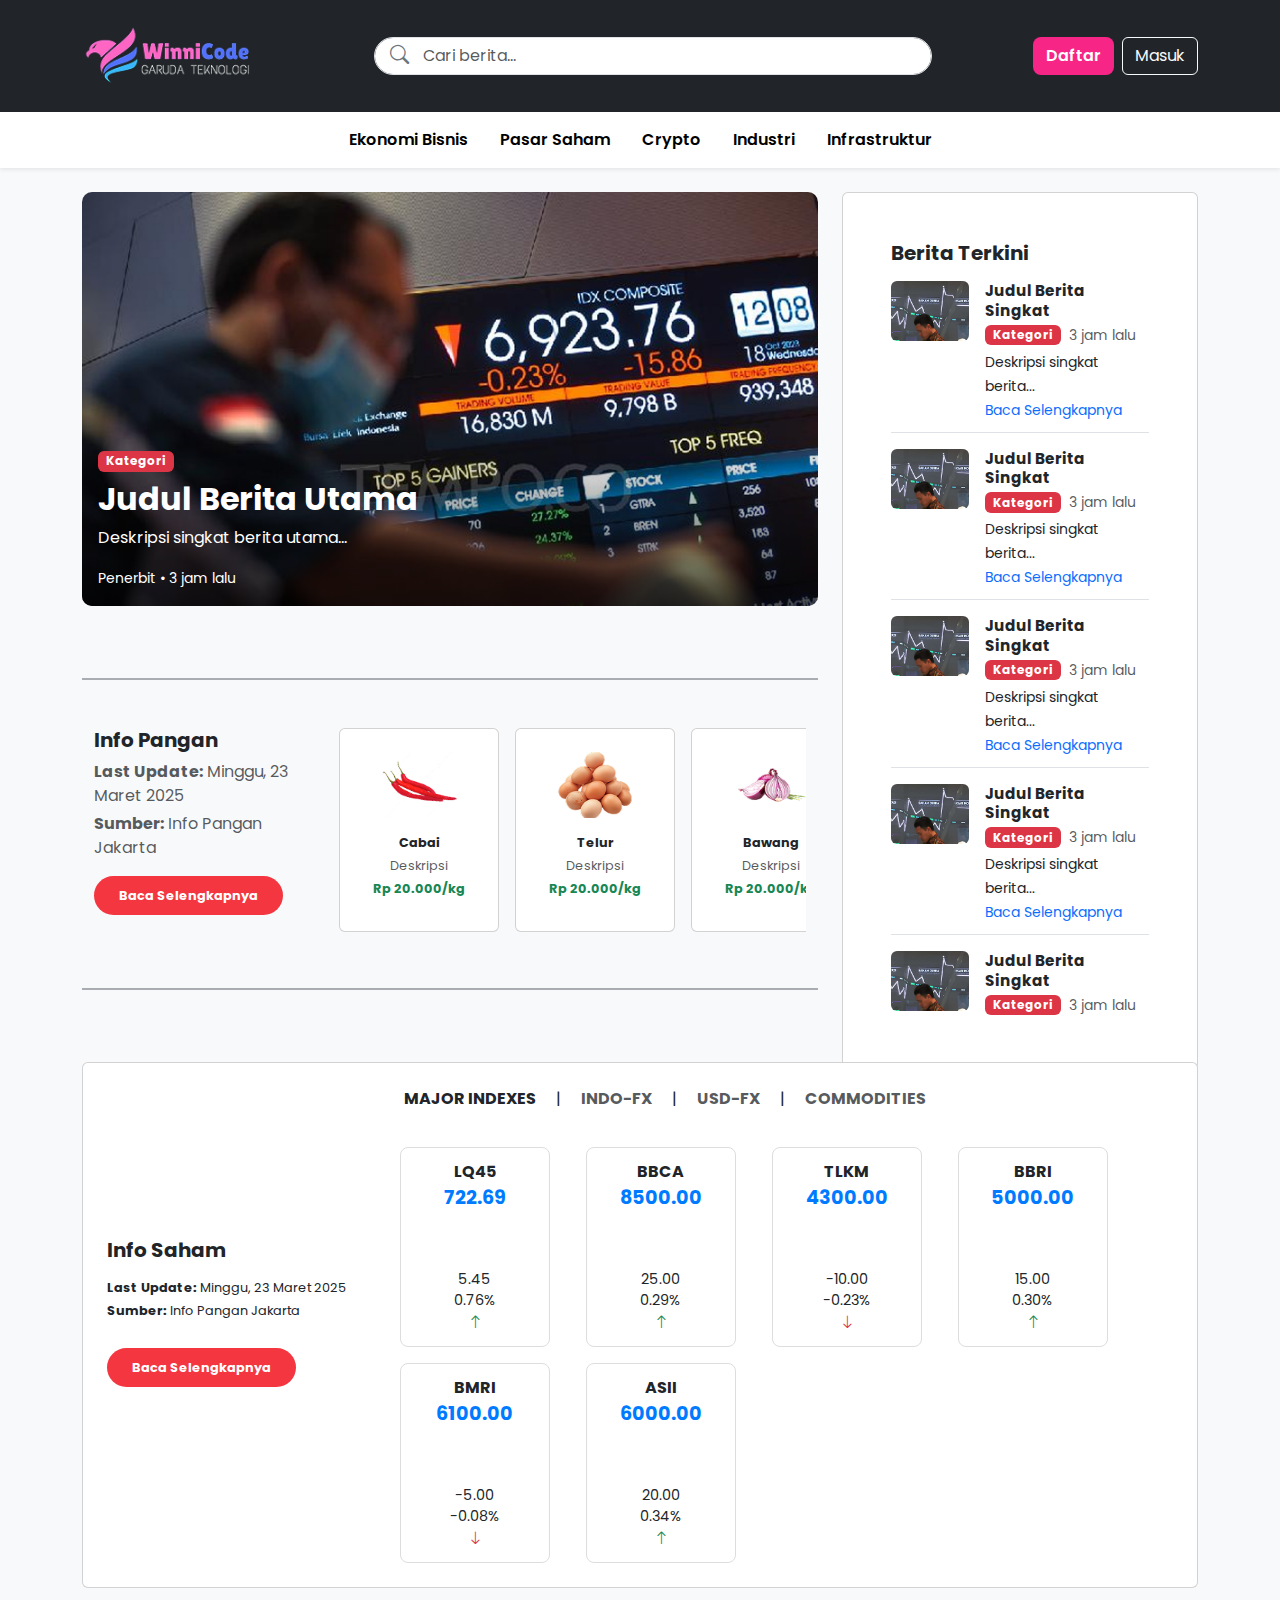
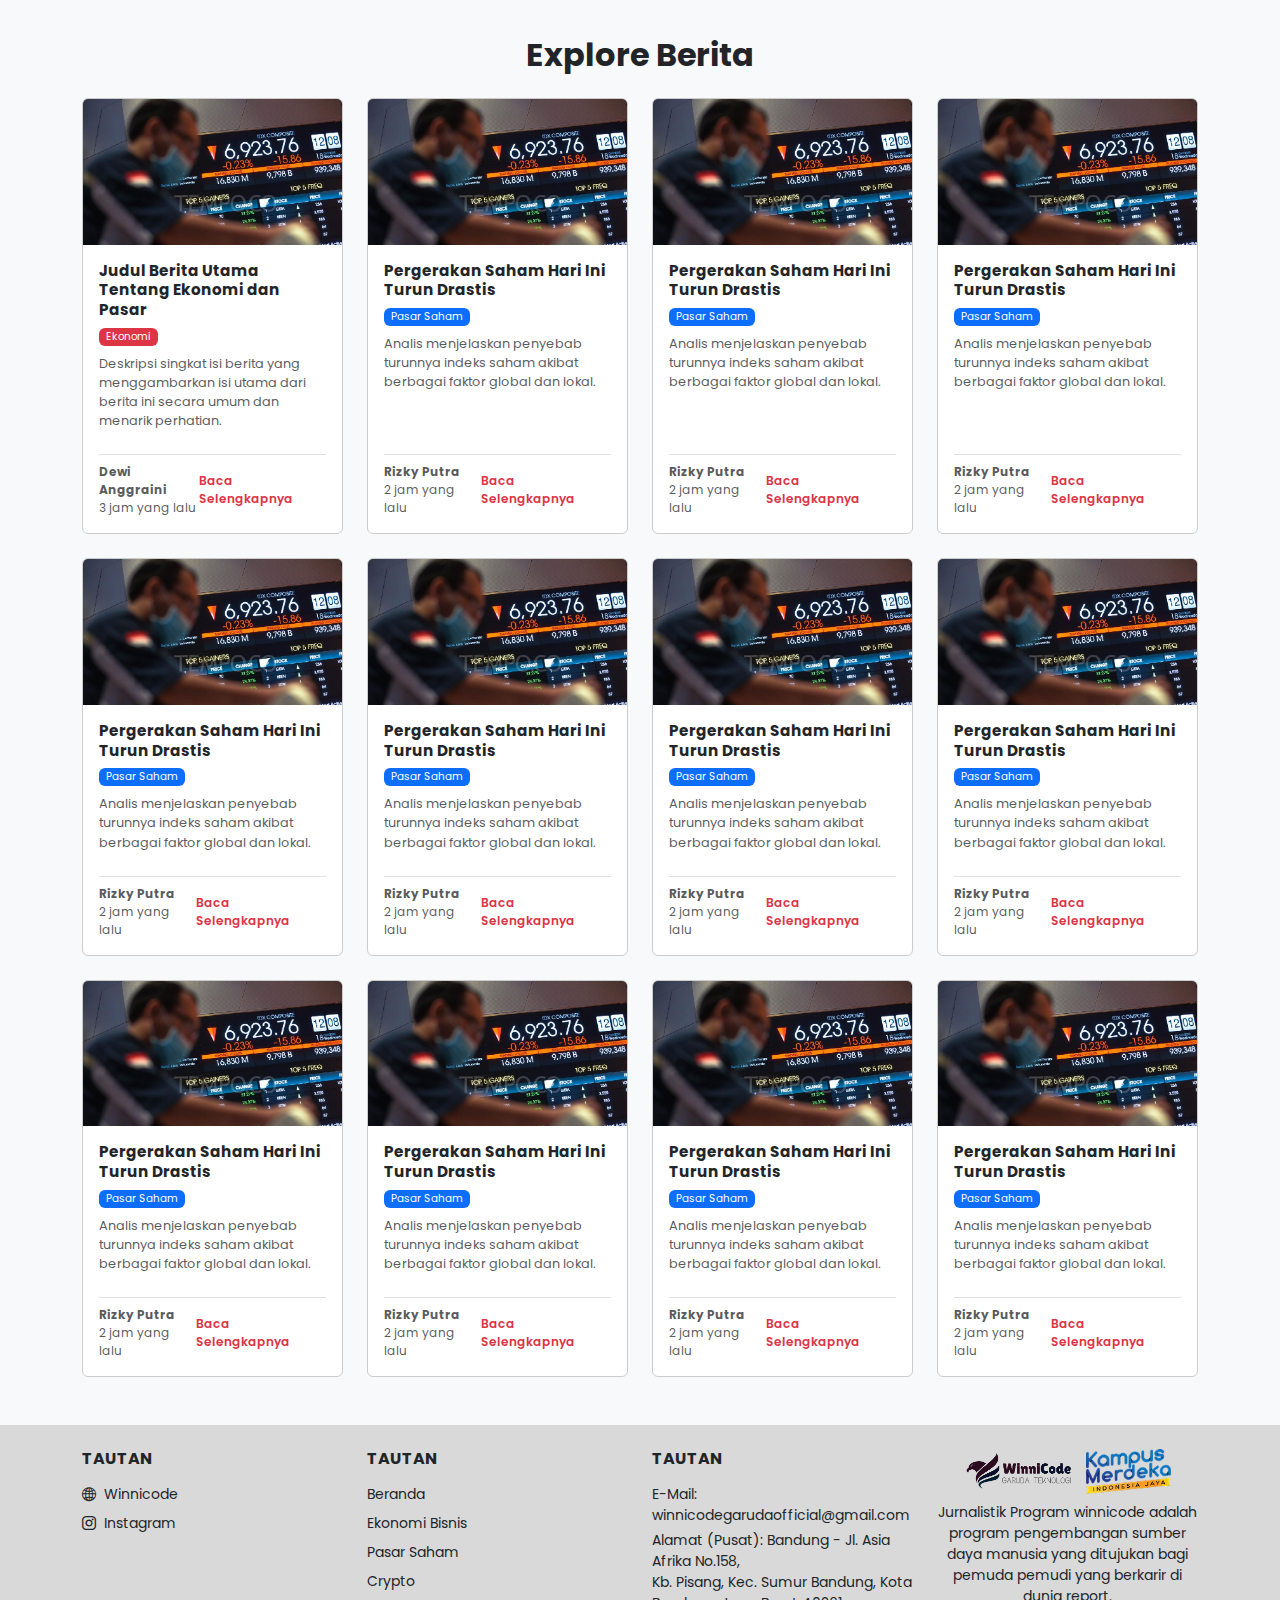
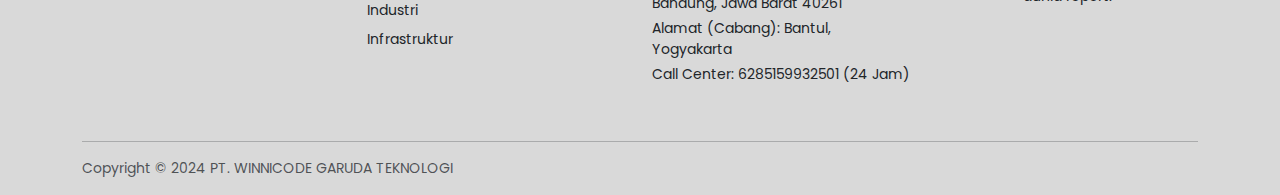
<file: index.html>
<!DOCTYPE html>
<html lang="id">
<head>
  <meta charset="UTF-8">
  <meta name="viewport" content="width=device-width, initial-scale=1">
  <title>Portal Berita</title>

  <!-- Favicon -->
  <link rel="icon" href="assets/favicon.ico" type="image/x-icon">
  
  <!-- Bootstrap -->
  <link href="https://cdn.jsdelivr.net/npm/bootstrap@5.3.2/dist/css/bootstrap.min.css" rel="stylesheet">
  <!-- Bootstrap Icons -->
  <link href="https://cdn.jsdelivr.net/npm/bootstrap-icons@1.10.5/font/bootstrap-icons.css" rel="stylesheet">
  <!-- Poppins Font -->
  <link href="https://fonts.googleapis.com/css2?family=Poppins:wght@400;600;700&display=swap" rel="stylesheet">
  <!-- Custom CSS -->
  <link rel="stylesheet" href="style/style.css">
</head>
<body>

<!-- Navbar -->
<nav class="navbar navbar-expand-lg navbar-dark bg-dark-custom py-3">
  <div class="container">
    <a class="navbar-brand" href="index.html">
      <img src="assets/icon.png" alt="Portal Berita Logo" height="70">
    </a>
    <form class="d-flex position-relative mx-auto w-50">
      <input class="form-control rounded-pill ps-5" type="search" placeholder="Cari berita..." aria-label="Search">
      <i class="bi bi-search position-absolute top-50 start-0 translate-middle-y ms-3"></i>
    </form>
    <div class="d-flex">
       <!-- Tombol Daftar membuka popup register -->
       <a href="#" class="btn btn-pink me-2" data-bs-toggle="modal" data-bs-target="#registerModal">Daftar</a>
      
       <!-- Tombol Masuk membuka popup login -->
       <a href="#" class="btn btn-outline-light" data-bs-toggle="modal" data-bs-target="#loginModal">Masuk</a>
    </div>
  </div>
</nav>

<!-- Menu -->
<div class="bg-white shadow-sm">
  <div class="container">
    <ul class="nav nav-pills justify-content-center py-2">
      <li class="nav-item"><a class="nav-link" href="detailberita.html">Ekonomi Bisnis</a></li>
      <li class="nav-item"><a class="nav-link" href="detailberita.html">Pasar Saham</a></li>
      <li class="nav-item"><a class="nav-link" href="detailberita.html">Crypto</a></li>
      <li class="nav-item"><a class="nav-link" href="detailberita.html">Industri</a></li>
      <li class="nav-item"><a class="nav-link" href="detailberita.html">Infrastruktur</a></li>
    </ul>
  </div>
</div>

<!-- Content -->
<div class="container my-4">
  <div class="row g-4">
    <!-- Berita Utama + Info Pangan -->
    <div class="col-lg-8 d-flex flex-column">
      <!-- Berita Utama -->
      <div class="main-news position-relative mb-4">
        <img src="assets/mainberita.png" alt="Berita Utama" class="img-fluid rounded">
        <div class="main-news-overlay p-3 position-absolute bottom-0 start-0 text-white">
          <span class="badge bg-danger mb-2">Kategori</span>
          <h2 class="fw-bold">Judul Berita Utama</h2>
          <p>Deskripsi singkat berita utama...</p>
          <small>Penerbit • 3 jam lalu</small>
        </div>
      </div>

<!-- Wrapper Info Pangan -->
    <div class="container my-5  py-5 " style="border-top: 2px solid #a9acb0; border-bottom: 2px solid #a9acb0 ; ">
      <div class="row align-items-start">
        <!-- Kiri: Judul + Deskripsi -->
        <div class="col-md-4 mb-3">
            <h5 class="fw-bold mb-2">Info Pangan</h5>
            <p class="text-muted mb-1"><strong>Last Update:</strong> Minggu, 23 Maret 2025</p>
            <p class="text-muted mb-3"><strong>Sumber:</strong> Info Pangan Jakarta</p>
            <!-- Tombol untuk Desktop -->
            <a href="infopangan.html" class="btn btn-danger fw-bold btn-baca-selengkapnya d-none d-md-inline-block">Baca Selengkapnya</a>
        </div>
            <!-- Kanan: Scrollable Cards -->
            <div class="col-md-8">
                <div class="d-flex overflow-auto gap-3 pb-2">
        
                <!-- Card Items -->
                <div class="card p-3 text-center flex-shrink-0" style="width: 160px;">
                    <img src="assets/cabai.png" alt="Cabai" class="mx-auto mb-2" style="width: 80px; height: 80px; object-fit: contain;">
                    <p class="fw-bold mb-1">Cabai</p>
                    <p class="text-muted mb-1 small">Deskripsi</p>
                    <p class="fw-bold text-success small">Rp 20.000/kg</p>
                </div>
        
                <div class="card p-3 text-center flex-shrink-0" style="width: 160px;">
                    <img src="assets/telur.png" alt="Telur" class="mx-auto mb-2" style="width: 80px; height: 80px; object-fit: contain;">
                    <p class="fw-bold mb-1">Telur</p>
                    <p class="text-muted mb-1 small">Deskripsi</p>
                    <p class="fw-bold text-success small">Rp 20.000/kg</p>
                </div>
        
                <div class="card p-3 text-center flex-shrink-0" style="width: 160px;">
                    <img src="assets/bawang.png" alt="Bawang" class="mx-auto mb-2" style="width: 80px; height: 80px; object-fit: contain;">
                    <p class="fw-bold mb-1">Bawang</p>
                    <p class="text-muted mb-1 small">Deskripsi</p>
                    <p class="fw-bold text-success small">Rp 20.000/kg</p>
                </div>

                <div class="card p-3 text-center flex-shrink-0" style="width: 160px;">
                    <img src="assets/sayur.png" alt="Bawang" class="mx-auto mb-2" style="width: 80px; height: 80px; object-fit: contain;">
                    <p class="fw-bold mb-1">Sayur</p>
                    <p class="text-muted mb-1 small">Deskripsi</p>
                    <p class="fw-bold text-success small">Rp 10.000/kg</p>
                </div>

                <div class="card p-3 text-center flex-shrink-0" style="width: 160px;">
                    <img src="assets/ikan.png" alt="Bawang" class="mx-auto mb-2" style="width: 80px; height: 80px; object-fit: contain;">
                    <p class="fw-bold mb-1">Ikan</p>
                    <p class="text-muted mb-1 small">Deskripsi</p>
                    <p class="fw-bold text-success small">Rp 12.000/kg</p>
                </div>
                </div>
                <!-- Tombol untuk Mobile -->
                <div class="mt-3 d-flex justify-content-start d-block d-md-none">
                    <a href="infopangan.html" class="btn btn-danger d-flex align-items-center gap-2 px-4 py-2" style="border-radius: 12px;">
                    <span>Baca Selengkapnya</span>
                 
                    </a>
                </div>
            </div>
         </div>
        </div>
    </div>

    <!-- Sidebar berita terkini -->
    <div class="col-lg-4 mb-4 d-flex flex-column sidebar-wrapper" style="max-height: 500px;">
      <div class="card gyaaat  p-5 flex-grow-1 mb-3">
        <h5 class="fw-bold mb-3">Berita Terkini</h5>
        <div class="latest-news overflow-auto" style="max-height: 740px;">
          <!-- Berita Item -->
          <div class="news-item d-flex mb-3">
            <img src="assets/itemberita.png" class="rounded" alt="Berita Terkini" style="width: 80px; height: 60px; object-fit: cover;">
            <div class="ms-3">
              <h6 class="fw-bold mb-1">Judul Berita Singkat</h6>
              <div class="d-flex align-items-center mb-1">
                <span class="badge bg-danger me-2">Kategori</span>
                <small class="text-muted">3 jam lalu</small>
              </div>
              <small>Deskripsi singkat berita...</small><br>
              <a href="detailberita.html" class="text-primary text-decoration-none">
                <small>Baca Selengkapnya</small>
              </a>
            </div>
          </div>

          <div class="news-item d-flex mb-3">
            <img src="assets/itemberita.png" class="rounded" alt="Berita Terkini" style="width: 80px; height: 60px; object-fit: cover;">
            <div class="ms-3">
              <h6 class="fw-bold mb-1">Judul Berita Singkat</h6>
              <div class="d-flex align-items-center mb-1">
                <span class="badge bg-danger me-2">Kategori</span>
                <small class="text-muted">3 jam lalu</small>
              </div>
              <small>Deskripsi singkat berita...</small><br>
              <a href="detailberita.html" class="text-primary text-decoration-none">
                <small>Baca Selengkapnya</small>
              </a>
            </div>
          </div>

          <div class="news-item d-flex mb-3">
            <img src="assets/itemberita.png" class="rounded" alt="Berita Terkini" style="width: 80px; height: 60px; object-fit: cover;">
            <div class="ms-3">
              <h6 class="fw-bold mb-1">Judul Berita Singkat</h6>
              <div class="d-flex align-items-center mb-1">
                <span class="badge bg-danger me-2">Kategori</span>
                <small class="text-muted">3 jam lalu</small>
              </div>
              <small>Deskripsi singkat berita...</small><br>
              <a href="detailberita.html" class="text-primary text-decoration-none">
                <small>Baca Selengkapnya</small>
              </a>
            </div>
          </div>

          <div class="news-item d-flex mb-3">
            <img src="assets/itemberita.png" class="rounded" alt="Berita Terkini" style="width: 80px; height: 60px; object-fit: cover;">
            <div class="ms-3">
              <h6 class="fw-bold mb-1">Judul Berita Singkat</h6>
              <div class="d-flex align-items-center mb-1">
                <span class="badge bg-danger me-2">Kategori</span>
                <small class="text-muted">3 jam lalu</small>
              </div>
              <small>Deskripsi singkat berita...</small><br>
              <a href="detailberita.html" class="text-primary text-decoration-none">
                <small>Baca Selengkapnya</small>
              </a>
            </div>
          </div>

          <div class="news-item d-flex mb-3">
            <img src="assets/itemberita.png" class="rounded" alt="Berita Terkini" style="width: 80px; height: 60px; object-fit: cover;">
            <div class="ms-3">
              <h6 class="fw-bold mb-1">Judul Berita Singkat</h6>
              <div class="d-flex align-items-center mb-1">
                <span class="badge bg-danger me-2">Kategori</span>
                <small class="text-muted">3 jam lalu</small>
              </div>
              <small>Deskripsi singkat berita...</small><br>
              <a href="detailberita.html" class="text-primary text-decoration-none">
                <small>Baca Selengkapnya</small>
              </a>
            </div>
          </div>

          <div class="news-item d-flex mb-3">
            <img src="assets/itemberita.png" class="rounded" alt="Berita Terkini" style="width: 80px; height: 60px; object-fit: cover;">
            <div class="ms-3">
              <h6 class="fw-bold mb-1">Judul Berita Singkat</h6>
              <div class="d-flex align-items-center mb-1">
                <span class="badge bg-danger me-2">Kategori</span>
                <small class="text-muted">3 jam lalu</small>
              </div>
              <small>Deskripsi singkat berita...</small><br>
              <a href="detailberita.html" class="text-primary text-decoration-none">
                <small>Baca Selengkapnya</small>
              </a>
            </div>
          </div>

          <div class="news-item d-flex mb-3">
            <img src="assets/itemberita.png" class="rounded" alt="Berita Terkini" style="width: 80px; height: 60px; object-fit: cover;">
            <div class="ms-3">
              <h6 class="fw-bold mb-1">Judul Berita Singkat</h6>
              <div class="d-flex align-items-center mb-1">
                <span class="badge bg-danger me-2">Kategori</span>
                <small class="text-muted">3 jam lalu</small>
              </div>
              <small>Deskripsi singkat berita...</small><br>
              <a href="detailberita.html" class="text-primary text-decoration-none">
                <small>Baca Selengkapnya</small>
              </a>
            </div>
          </div>

          <div class="news-item d-flex mb-3">
            <img src="assets/itemberita.png" class="rounded" alt="Berita Terkini" style="width: 80px; height: 60px; object-fit: cover;">
            <div class="ms-3">
              <h6 class="fw-bold mb-1">Judul Berita Singkat</h6>
              <div class="d-flex align-items-center mb-1">
                <span class="badge bg-danger me-2">Kategori</span>
                <small class="text-muted">3 jam lalu</small> 
              </div>
              <small>Deskripsi singkat berita...</small><br>
              <a href="detailberita.html" class="text-primary text-decoration-none">
                <small>Baca Selengkapnya</small>
              </a>
            </div>
          </div>
          <!-- Tambahin kalo perlu-->
        </div>
      </div>
    </div>

  </div>
</div>

<!-- Info Saham -->
<div class="container my-2 mt-5 mt-md-0">
  <div class="card p-4">
    <div class="row align-items-stretch">
      <!-- Kiri -->
      <div class="col-md-3 mb-4 d-flex flex-column justify-content-between">
        <div class="info-saham-wrapper">
          <h5 class="fw-bold mb-3">Info Saham</h5>
          <p class="mb-1"><strong>Last Update:</strong> Minggu, 23 Maret 2025</p>
          <p class="mb-1"><strong>Sumber:</strong> Info Pangan Jakarta</p>
          <a href="infosaham.html" class="btn btn btn-danger fw-bold rounded-pill  btn-kecil mt-4 d-none d-md-inline-block" >Baca Selengkapnya</a>
        </div>
      </div>

      <!-- Kanan -->
      <div class="col-md-9 d-flex flex-column justify-content-between overflow-visible">
        <div class="d-flex stock-nav ps-md-4 ps-3">
          <a href="#" class="text-dark fw-bold text-decoration-none">MAJOR INDEXES</a> |
          <a href="#" class="text-muted fw-bold text-decoration-none">INDO-FX</a> |
          <a href="#" class="text-muted fw-bold text-decoration-none">USD-FX</a> |
          <a href="#" class="text-muted fw-bold text-decoration-none">COMMODITIES</a>
        </div>

        
        <div class="d-flex flex-md-wrap flex-nowrap overflow-auto gap-3 mt-3" id="stock-cards">
          <!-- Card Saham di js -->
        </div>
        <!-- Tombol hanya tampil di mobile -->
        <div class="mt-3 ps-3 d-block d-md-none">
          <a href="infosaham.html" class="btn btn-danger fw-bold rounded-pill btn-kecil">
            Baca Selengkapnya
          </a>
        </div>
      </div>
    </div>
  </div>
</div>
  
  
<!-- Explore Berita -->
<div class="container my-5 mt">
  <h2 class="fw-bold text-center mb-4">Explore Berita</h2>
  <div class="row g-4">
    <!-- Card Berita -->
    <div class="col-12 col-sm-6 col-md-4 col-lg-3">
      <div class="card h-100 custom-card">
        <img src="assets/mainberita.png" class="card-img-top" alt="Berita">
        <div class="card-body d-flex flex-column">
          <h6 class="fw-bold mb-2">Judul Berita Utama Tentang Ekonomi dan Pasar</h6>
          <span class="badge bg-danger text-white fw-normal mb-2 small-badge">Ekonomi</span>
          <p class="text-muted small mb-4">Deskripsi singkat isi berita yang menggambarkan isi utama dari berita ini secara umum dan menarik perhatian.</p>
          <div class="mt-auto d-flex justify-content-between align-items-center pt-2 border-top" style="font-size: 0.75rem;">
            <div class="text-muted">
              <strong>Dewi Anggraini</strong><br>
              <span class="text-muted">3 jam yang lalu</span>
            </div>
            <a href="detailberita.html" class="text-danger fw-semibold text-decoration-none">Baca Selengkapnya</a>
          </div>
        </div>
      </div>
    </div>

    <div class="col-12 col-sm-6 col-md-4 col-lg-3" style=" border-radius: 20px;">
      <div class="card h-100 custom-card" >
        <img src="assets/mainberita.png" class="card-img-top" alt="Berita">
        <div class="card-body d-flex flex-column">
          <h6 class="fw-bold mb-2">Pergerakan Saham Hari Ini Turun Drastis</h6>
          <span class="badge bg-primary text-white fw-normal mb-2 small-badge">Pasar Saham</span>
          <p class="text-muted small mb-4">Analis menjelaskan penyebab turunnya indeks saham akibat berbagai faktor global dan lokal.</p>
          <div class="mt-auto d-flex justify-content-between align-items-center pt-2 border-top" style="font-size: 0.75rem;">
            <div class="text-muted">
              <strong>Rizky Putra</strong><br>
              <span class="text-muted">2 jam yang lalu</span>
            </div>
            <a href="detailberita.html" class="text-danger fw-semibold text-decoration-none">Baca Selengkapnya</a>
          </div>
        </div>
      </div>
    </div>

    <div class="col-12 col-sm-6 col-md-4 col-lg-3" style=" border-radius: 20px;">
      <div class="card h-100 custom-card" >
        <img src="assets/mainberita.png" class="card-img-top" alt="Berita">
        <div class="card-body d-flex flex-column">
          <h6 class="fw-bold mb-2">Pergerakan Saham Hari Ini Turun Drastis</h6>
          <span class="badge bg-primary text-white fw-normal mb-2 small-badge">Pasar Saham</span>
          <p class="text-muted small mb-4">Analis menjelaskan penyebab turunnya indeks saham akibat berbagai faktor global dan lokal.</p>
          <div class="mt-auto d-flex justify-content-between align-items-center pt-2 border-top" style="font-size: 0.75rem;">
            <div class="text-muted">
              <strong>Rizky Putra</strong><br>
              <span class="text-muted">2 jam yang lalu</span>
            </div>
            <a href="detailberita.html" class="text-danger fw-semibold text-decoration-none">Baca Selengkapnya</a>
          </div>
        </div>
      </div>
    </div>

    <div class="col-12 col-sm-6 col-md-4 col-lg-3" style=" border-radius: 20px;">
      <div class="card h-100 custom-card" >
        <img src="assets/mainberita.png" class="card-img-top" alt="Berita">
        <div class="card-body d-flex flex-column">
          <h6 class="fw-bold mb-2">Pergerakan Saham Hari Ini Turun Drastis</h6>
          <span class="badge bg-primary text-white fw-normal mb-2 small-badge">Pasar Saham</span>
          <p class="text-muted small mb-4">Analis menjelaskan penyebab turunnya indeks saham akibat berbagai faktor global dan lokal.</p>
          <div class="mt-auto d-flex justify-content-between align-items-center pt-2 border-top" style="font-size: 0.75rem;">
            <div class="text-muted">
              <strong>Rizky Putra</strong><br>
              <span class="text-muted">2 jam yang lalu</span>
            </div>
            <a href="detailberita.html" class="text-danger fw-semibold text-decoration-none">Baca Selengkapnya</a>
          </div>
        </div>
      </div>
    </div>

    <div class="col-12 col-sm-6 col-md-4 col-lg-3" style=" border-radius: 20px;">
      <div class="card h-100 custom-card" >
        <img src="assets/mainberita.png" class="card-img-top" alt="Berita">
        <div class="card-body d-flex flex-column">
          <h6 class="fw-bold mb-2">Pergerakan Saham Hari Ini Turun Drastis</h6>
          <span class="badge bg-primary text-white fw-normal mb-2 small-badge">Pasar Saham</span>
          <p class="text-muted small mb-4">Analis menjelaskan penyebab turunnya indeks saham akibat berbagai faktor global dan lokal.</p>
          <div class="mt-auto d-flex justify-content-between align-items-center pt-2 border-top" style="font-size: 0.75rem;">
            <div class="text-muted">
              <strong>Rizky Putra</strong><br>
              <span class="text-muted">2 jam yang lalu</span>
            </div>
            <a href="detailberita.html" class="text-danger fw-semibold text-decoration-none">Baca Selengkapnya</a>
          </div>
        </div>
      </div>
    </div>

    <div class="col-12 col-sm-6 col-md-4 col-lg-3" style=" border-radius: 20px;">
      <div class="card h-100 custom-card" >
        <img src="assets/mainberita.png" class="card-img-top" alt="Berita">
        <div class="card-body d-flex flex-column">
          <h6 class="fw-bold mb-2">Pergerakan Saham Hari Ini Turun Drastis</h6>
          <span class="badge bg-primary text-white fw-normal mb-2 small-badge">Pasar Saham</span>
          <p class="text-muted small mb-4">Analis menjelaskan penyebab turunnya indeks saham akibat berbagai faktor global dan lokal.</p>
          <div class="mt-auto d-flex justify-content-between align-items-center pt-2 border-top" style="font-size: 0.75rem;">
            <div class="text-muted">
              <strong>Rizky Putra</strong><br>
              <span class="text-muted">2 jam yang lalu</span>
            </div>
            <a href="detailberita.html" class="text-danger fw-semibold text-decoration-none">Baca Selengkapnya</a>
          </div>
        </div>
      </div>
    </div>

    <div class="col-12 col-sm-6 col-md-4 col-lg-3" style=" border-radius: 20px;">
      <div class="card h-100 custom-card" >
        <img src="assets/mainberita.png" class="card-img-top" alt="Berita">
        <div class="card-body d-flex flex-column">
          <h6 class="fw-bold mb-2">Pergerakan Saham Hari Ini Turun Drastis</h6>
          <span class="badge bg-primary text-white fw-normal mb-2 small-badge">Pasar Saham</span>
          <p class="text-muted small mb-4">Analis menjelaskan penyebab turunnya indeks saham akibat berbagai faktor global dan lokal.</p>
          <div class="mt-auto d-flex justify-content-between align-items-center pt-2 border-top" style="font-size: 0.75rem;">
            <div class="text-muted">
              <strong>Rizky Putra</strong><br>
              <span class="text-muted">2 jam yang lalu</span>
            </div>
            <a href="detailberita.html" class="text-danger fw-semibold text-decoration-none">Baca Selengkapnya</a>
          </div>
        </div>
      </div>
    </div>

    <div class="col-12 col-sm-6 col-md-4 col-lg-3" style=" border-radius: 20px;">
      <div class="card h-100 custom-card" >
        <img src="assets/mainberita.png" class="card-img-top" alt="Berita">
        <div class="card-body d-flex flex-column">
          <h6 class="fw-bold mb-2">Pergerakan Saham Hari Ini Turun Drastis</h6>
          <span class="badge bg-primary text-white fw-normal mb-2 small-badge">Pasar Saham</span>
          <p class="text-muted small mb-4">Analis menjelaskan penyebab turunnya indeks saham akibat berbagai faktor global dan lokal.</p>
          <div class="mt-auto d-flex justify-content-between align-items-center pt-2 border-top" style="font-size: 0.75rem;">
            <div class="text-muted">
              <strong>Rizky Putra</strong><br>
              <span class="text-muted">2 jam yang lalu</span>
            </div>
            <a href="detailberita.html" class="text-danger fw-semibold text-decoration-none">Baca Selengkapnya</a>
          </div>
        </div>
      </div>
    </div>

    <div class="col-12 col-sm-6 col-md-4 col-lg-3" style=" border-radius: 20px;">
      <div class="card h-100 custom-card" >
        <img src="assets/mainberita.png" class="card-img-top" alt="Berita">
        <div class="card-body d-flex flex-column">
          <h6 class="fw-bold mb-2">Pergerakan Saham Hari Ini Turun Drastis</h6>
          <span class="badge bg-primary text-white fw-normal mb-2 small-badge">Pasar Saham</span>
          <p class="text-muted small mb-4">Analis menjelaskan penyebab turunnya indeks saham akibat berbagai faktor global dan lokal.</p>
          <div class="mt-auto d-flex justify-content-between align-items-center pt-2 border-top" style="font-size: 0.75rem;">
            <div class="text-muted">
              <strong>Rizky Putra</strong><br>
              <span class="text-muted">2 jam yang lalu</span>
            </div>
            <a href="detailberita.html" class="text-danger fw-semibold text-decoration-none">Baca Selengkapnya</a>
          </div>
        </div>
      </div>
    </div>

    <div class="col-12 col-sm-6 col-md-4 col-lg-3" style=" border-radius: 20px;">
      <div class="card h-100 custom-card" >
        <img src="assets/mainberita.png" class="card-img-top" alt="Berita">
        <div class="card-body d-flex flex-column">
          <h6 class="fw-bold mb-2">Pergerakan Saham Hari Ini Turun Drastis</h6>
          <span class="badge bg-primary text-white fw-normal mb-2 small-badge">Pasar Saham</span>
          <p class="text-muted small mb-4">Analis menjelaskan penyebab turunnya indeks saham akibat berbagai faktor global dan lokal.</p>
          <div class="mt-auto d-flex justify-content-between align-items-center pt-2 border-top" style="font-size: 0.75rem;">
            <div class="text-muted">
              <strong>Rizky Putra</strong><br>
              <span class="text-muted">2 jam yang lalu</span>
            </div>
            <a href="detailberita.html" class="text-danger fw-semibold text-decoration-none">Baca Selengkapnya</a>
          </div>
        </div>
      </div>
    </div>

    <div class="col-12 col-sm-6 col-md-4 col-lg-3" style=" border-radius: 20px;">
      <div class="card h-100 custom-card" >
        <img src="assets/mainberita.png" class="card-img-top" alt="Berita">
        <div class="card-body d-flex flex-column">
          <h6 class="fw-bold mb-2">Pergerakan Saham Hari Ini Turun Drastis</h6>
          <span class="badge bg-primary text-white fw-normal mb-2 small-badge">Pasar Saham</span>
          <p class="text-muted small mb-4">Analis menjelaskan penyebab turunnya indeks saham akibat berbagai faktor global dan lokal.</p>
          <div class="mt-auto d-flex justify-content-between align-items-center pt-2 border-top" style="font-size: 0.75rem;">
            <div class="text-muted">
              <strong>Rizky Putra</strong><br>
              <span class="text-muted">2 jam yang lalu</span>
            </div>
            <a href="detailberita.html" class="text-danger fw-semibold text-decoration-none">Baca Selengkapnya</a>
          </div>
        </div>
      </div>
    </div>

    <div class="col-12 col-sm-6 col-md-4 col-lg-3" style=" border-radius: 20px;">
      <div class="card h-100 custom-card" >
        <img src="assets/mainberita.png" class="card-img-top" alt="Berita">
        <div class="card-body d-flex flex-column">
          <h6 class="fw-bold mb-2">Pergerakan Saham Hari Ini Turun Drastis</h6>
          <span class="badge bg-primary text-white fw-normal mb-2 small-badge">Pasar Saham</span>
          <p class="text-muted small mb-4">Analis menjelaskan penyebab turunnya indeks saham akibat berbagai faktor global dan lokal.</p>
          <div class="mt-auto d-flex justify-content-between align-items-center pt-2 border-top" style="font-size: 0.75rem;">
            <div class="text-muted">
              <strong>Rizky Putra</strong><br>
              <span class="text-muted">2 jam yang lalu</span>
            </div>
            <a href="detailberita.html" class="text-danger fw-semibold text-decoration-none">Baca Selengkapnya</a>
          </div>
        </div>
      </div>
    </div>
  </div>
</div>

<!-- Modal Login Bootstrap -->
<div class="modal fade" id="loginModal" tabindex="-1" aria-labelledby="loginModalLabel" aria-hidden="true">
  <div class="modal-dialog modal-dialog-centered modal-lg">
    <div class="modal-content p-3">
      <div class="row g-0">
        <!-- Gambar kiri -->
        <div class="col-md-6 d-none d-md-block">
          <img src="assets/iconlogin.png" alt="News" class="img-fluid h-100 w-100" style="object-fit: cover;">
        </div>
        <!-- Form kanan -->
        <div class="col-md-6 p-4 d-flex flex-column justify-content-center">
          <div class="text-center mb-4">
            <img src="assets/subiconlogin.png" width="100" alt="Logo">
            <h5 class="fw-bold mt-3">LOG IN</h5>
          </div>
          <form>
            <input type="email" class="form-control mb-3" placeholder="Email Address">
            <input type="password" class="form-control mb-3" placeholder="Password">
            <button type="button" class="btn btn-primary w-100" id="loginBtn">Let's Start!</button>
            <p class="text-center mt-3 small">Don’t have an account? 
              <a href="#" data-bs-toggle="modal" data-bs-target="#registerModal" data-bs-dismiss="modal">Sign Up</a>
            </p>
          </form>
        </div>
      </div>
    </div>
  </div>
</div>

<!-- ✅ Modal Register -->
<div class="modal fade" id="registerModal" tabindex="-1" aria-labelledby="registerModalLabel" aria-hidden="true">
  <div class="modal-dialog modal-dialog-centered modal-lg">
    <div class="modal-content p-3">
      <div class="row g-0">
        <!-- Ilustrasi di kiri -->
        <div class="col-md-6 d-none d-md-flex align-items-center justify-content-center bg-light">
          <img src="assets/iconregister.png" alt="Register Illustration" class="img-fluid p-4" />
        </div>

        <!-- Formulir kanan -->
        <div class="col-md-6 p-4 d-flex flex-column justify-content-center">
          <div class="text-center mb-4">
            <img src="assets/subiconlogin.png" width="80" alt="Logo">
            <h5 class="fw-bold mt-2">Create Account</h5>
          </div>
          <form>
            <input type="text" class="form-control mb-3" placeholder="Name">
            <input type="email" class="form-control mb-3" placeholder="Email Address">
            <input type="password" class="form-control mb-4" placeholder="Password">
            <button type="submit" class="btn btn-primary w-100">Create Account</button>
            <p class="text-center mt-3 small">Already have an account? 
              <a href="#" data-bs-toggle="modal" data-bs-target="#loginModal" data-bs-dismiss="modal">Login</a>
            </p>
          </form>
        </div>
      </div>
    </div>
  </div>
</div>


<!-- Footer yes yes-->
<footer class="pt-4 pb-3 mt-5" style="background-color: #d9d9d9;">
  <div class="container">
    <div class="row text-start">
      <!-- Kolom 1 -->
      <div class="col-md-3 mb-4">
        <h6 class="fw-bold mb-3">TAUTAN</h6>
        <ul class="list-unstyled small">
          <li class="mb-2">
            <i class="bi bi-globe2 me-2"></i>Winnicode
          </li>
          <li class="mb-2">
            <i class="bi bi-instagram me-2"></i>Instagram
          </li>
        </ul>
      </div>
      <!-- Kolom 2 -->
      <div class="col-md-3 mb-4">
        <h6 class="fw-bold mb-3">TAUTAN</h6>
        <ul class="list-unstyled small">
          <li class="mb-2">Beranda</li>
          <li class="mb-2">Ekonomi Bisnis</li>
          <li class="mb-2">Pasar Saham</li>
          <li class="mb-2">Crypto</li>
          <li class="mb-2">Industri</li>
          <li class="mb-2">Infrastruktur</li>
        </ul>
      </div>
      <!-- Kolom 3 -->
      <div class="col-md-3 mb-4">
        <h6 class="fw-bold mb-3">TAUTAN</h6>
        <p class="small mb-1">E-Mail: winnicodegarudaofficial@gmail.com</p>
        <p class="small mb-1">Alamat (Pusat): Bandung - Jl. Asia Afrika No.158,<br> Kb. Pisang, Kec. Sumur Bandung, Kota Bandung, Jawa Barat 40261</p>
        <p class="small mb-1">Alamat (Cabang): Bantul, Yogyakarta</p>
        <p class="small">Call Center: 6285159932501 (24 Jam)</p> 
      </div>
      <!-- Kolom 4 -->
      <div class="col-md-3 mb-4">
        <div class="d-flex align-items-center justify-content-center mb-2">
          <img src="assets/footer.png" alt="Winnicode Logo" style="height: 45px; margin-right: 10px;">
          <img src="assets/merdeka.png" alt="Kampus Merdeka Logo" style="height: 45px;">
        </div>
        <p class="small text-center">
          Jurnalistik Program winnicode adalah program pengembangan sumber daya manusia yang ditujukan bagi pemuda pemudi yang berkarir di dunia report.
        </p>
      </div>
    </div>
    <hr>
    <div class="text-md-start text-center small text-muted">
      Copyright © 2024 PT. WINNICODE GARUDA TEKNOLOGI
    </div>
  </div>
</footer>

  

<!-- Bootstrap JS -->
<script src="https://cdn.jsdelivr.net/npm/bootstrap@5.3.2/dist/js/bootstrap.bundle.min.js"></script>
<script src="js/script.js"></script>
</body>
</html>
</file>
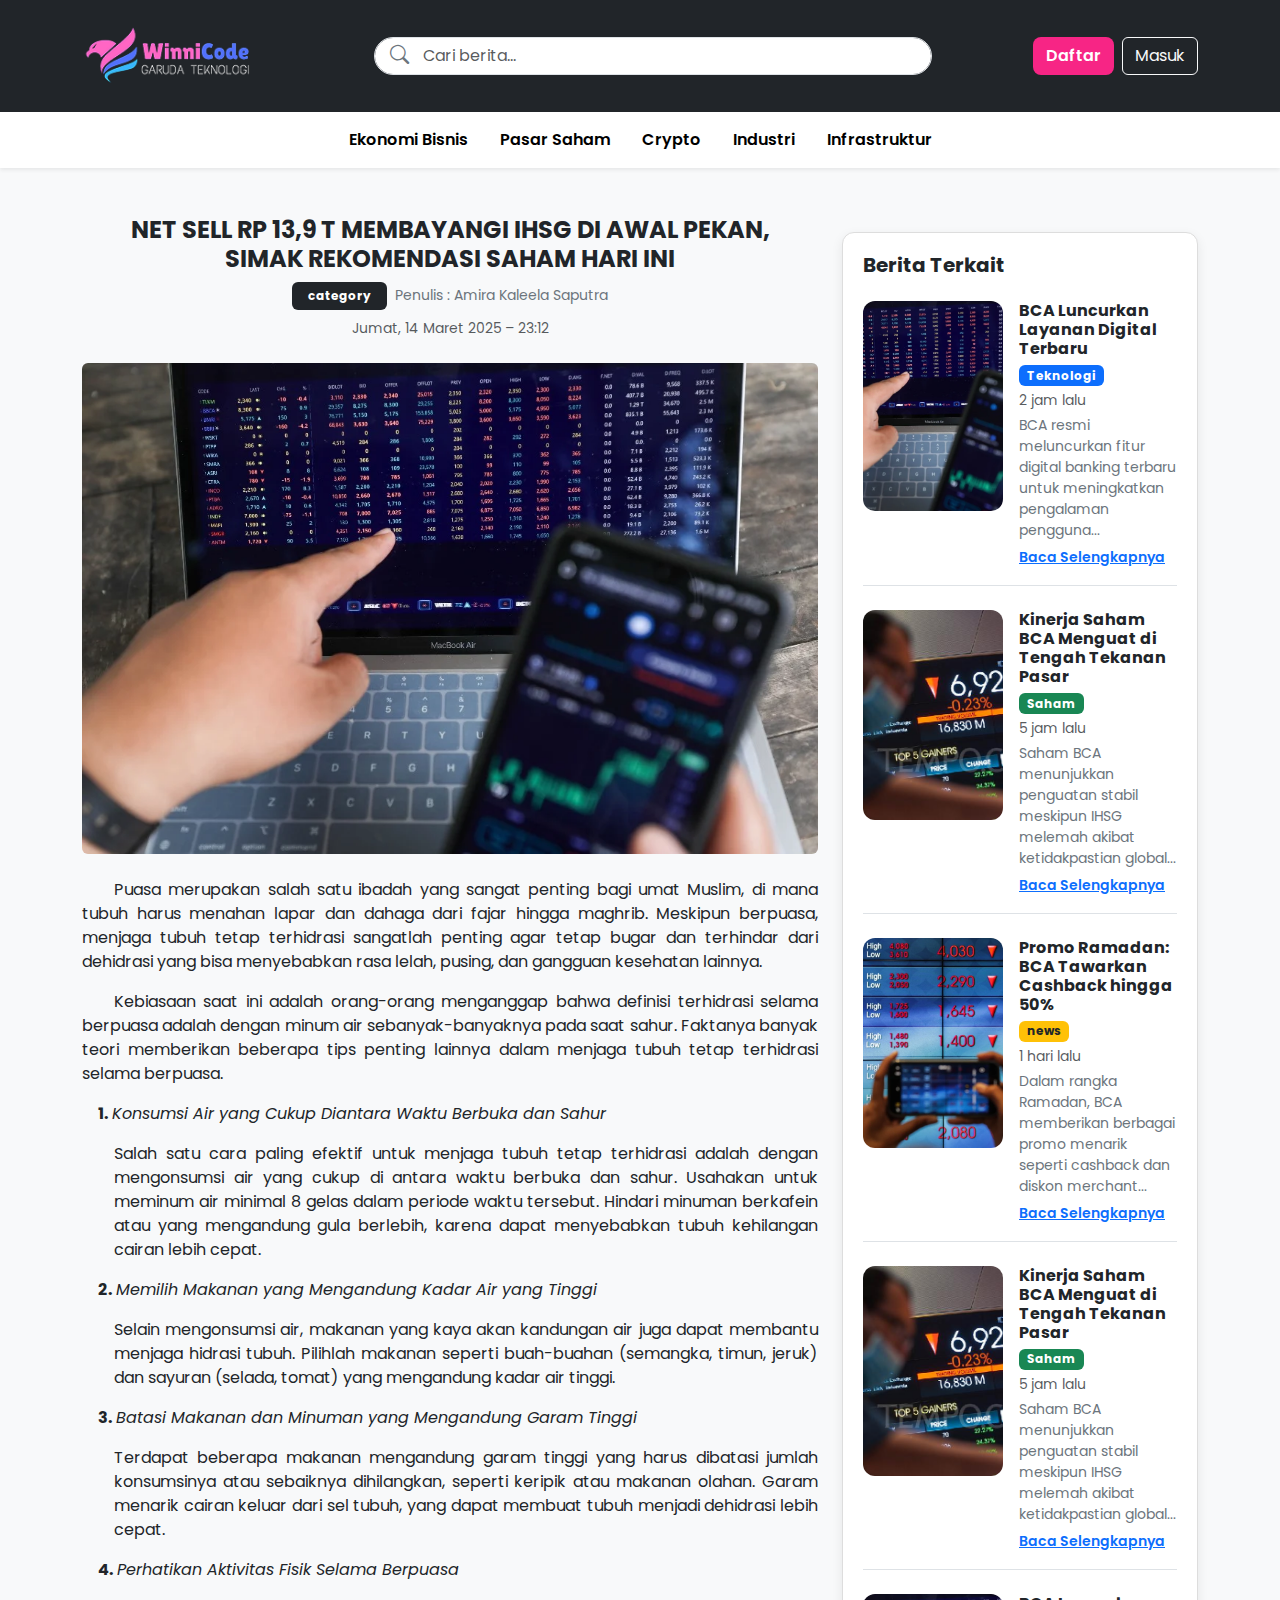
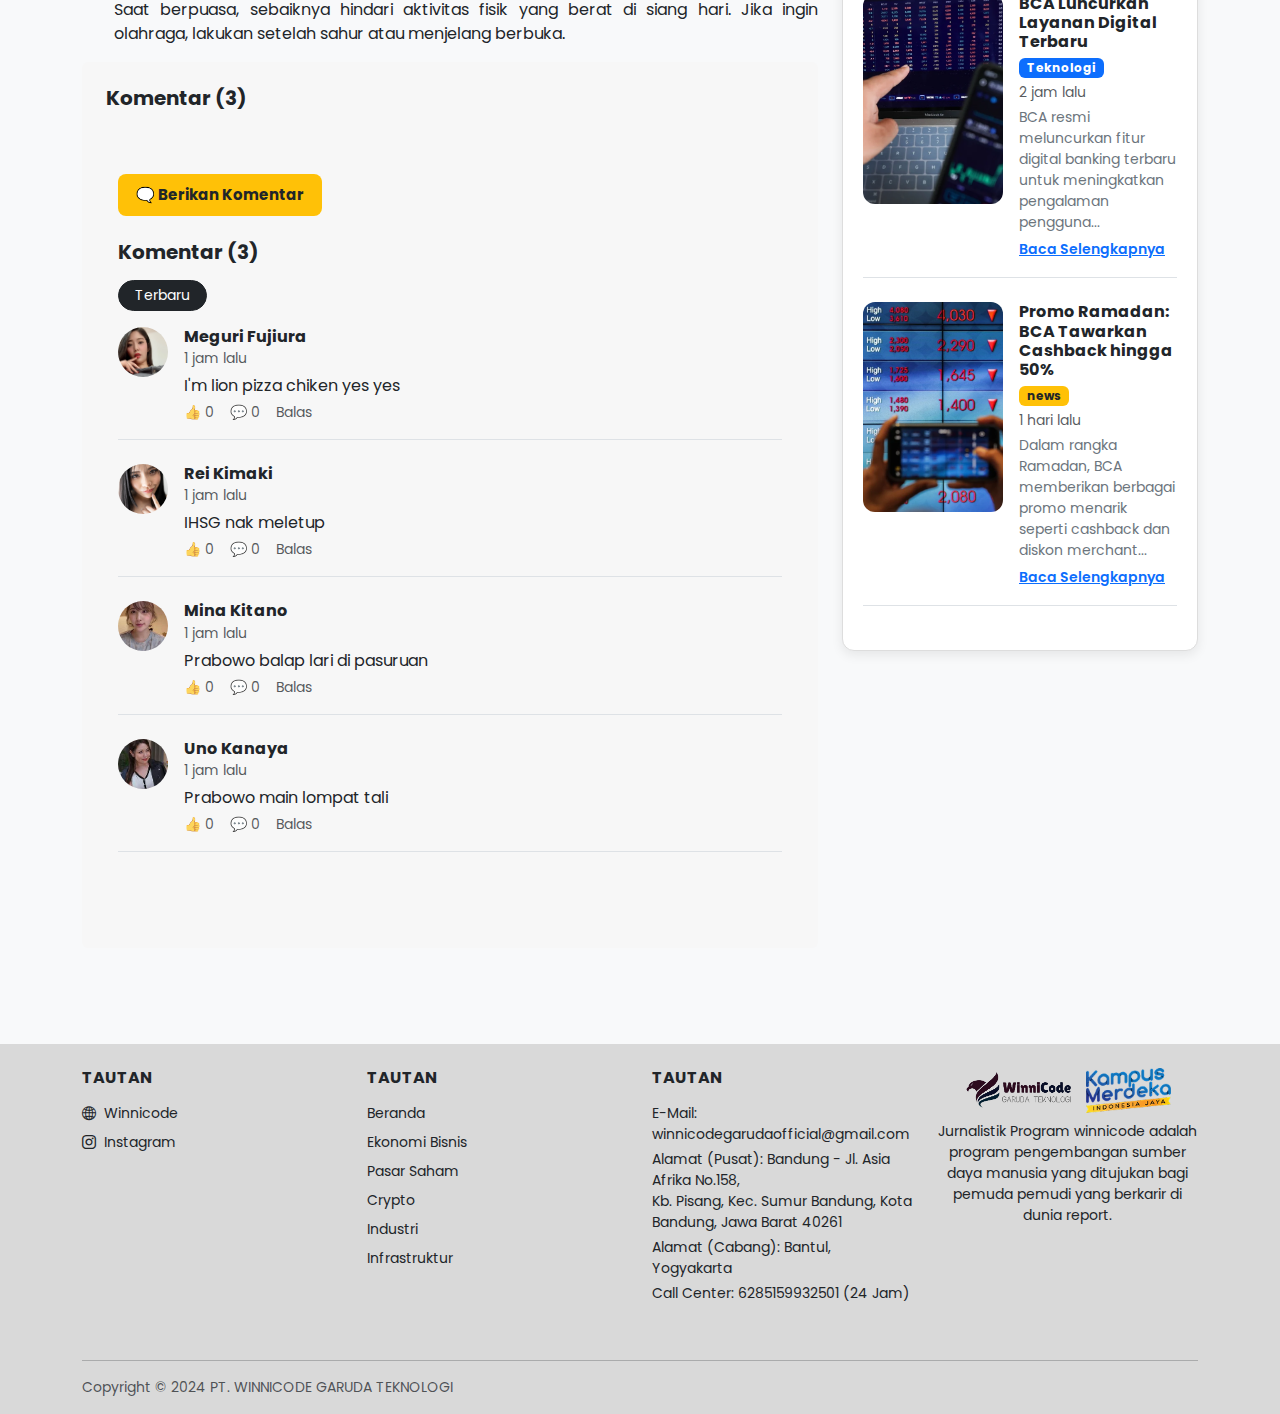
<file: detailberita.html>
<!DOCTYPE html>
<html lang="id">
<head>
  <meta charset="UTF-8">
  <meta name="viewport" content="width=device-width, initial-scale=1">
  <title>Portal Berita</title>

  <!-- Favicon -->
  <link rel="icon" href="assets/favicon.ico" type="image/x-icon">
  
  <!-- Bootstrap -->
  <link href="https://cdn.jsdelivr.net/npm/bootstrap@5.3.2/dist/css/bootstrap.min.css" rel="stylesheet">
  <!-- Bootstrap Icons -->
  <link href="https://cdn.jsdelivr.net/npm/bootstrap-icons@1.10.5/font/bootstrap-icons.css" rel="stylesheet">
  <!-- Poppins Font -->
  <link href="https://fonts.googleapis.com/css2?family=Poppins:wght@400;600;700&display=swap" rel="stylesheet">
  <!-- Custom CSS -->
  <link rel="stylesheet" href="style/detail.css">
</head>
<body>

<!-- Navbar -->
<nav class="navbar navbar-expand-lg navbar-dark bg-dark-custom py-3">
  <div class="container">
    <a class="navbar-brand" href="index.html">
      <img src="assets/icon.png" alt="Portal Berita Logo" height="70">
    </a>
    <form class="d-flex position-relative mx-auto w-50">
      <input class="form-control rounded-pill ps-5" type="search" placeholder="Cari berita..." aria-label="Search">
      <i class="bi bi-search position-absolute top-50 start-0 translate-middle-y ms-3"></i>
    </form>
    <div class="d-flex">
      <!-- Tombol Daftar membuka popup register -->
      <a href="#" class="btn btn-pink me-2" data-bs-toggle="modal" data-bs-target="#registerModal">Daftar</a>
      
      <!-- Tombol Masuk membuka popup login -->
      <a href="#" class="btn btn-outline-light" data-bs-toggle="modal" data-bs-target="#loginModal">Masuk</a>
    </div>
  </div>
</nav>

<!-- Menu -->
<div class="bg-white shadow-sm">
  <div class="container">
    <ul class="nav nav-pills justify-content-center py-2">
      <li class="nav-item"><a class="nav-link" href="#">Ekonomi Bisnis</a></li>
      <li class="nav-item"><a class="nav-link" href="#">Pasar Saham</a></li>
      <li class="nav-item"><a class="nav-link" href="#">Crypto</a></li>
      <li class="nav-item"><a class="nav-link" href="#">Industri</a></li>
      <li class="nav-item"><a class="nav-link" href="#">Infrastruktur</a></li>
    </ul>
  </div>
</div>

<!-- conten detail berita --><!-- Konten Berita -->
<div class="container mt-4">
    <div class="row">
      <!-- Konten Berita -->
      <div class="col-lg-8">
        <div class="content-wrapper">
  
          <!-- JUDUL & INFO -->
          <div class="text-center my-4">
            <h4 class="fw-bold text-uppercase mb-2">
              NET SELL RP 13,9 T MEMBAYANGI IHSG DI AWAL PEKAN,<br>
              SIMAK REKOMENDASI SAHAM HARI INI
            </h4>
            <div class="d-flex justify-content-center align-items-center gap-2 mb-2">
              <span class="badge bg-dark text-white px-3 py-2">category</span>
              <span class="text-secondary small">Penulis : Amira Kaleela Saputra</span>
            </div>
            <p class="text-muted small">Jumat, 14 Maret 2025 – 23:12</p>
          </div>
  
          <img src="assets/index.png" alt="Tips Puasa" class="img-fluid mb-4 rounded">
  
          <p style="text-align: justify; text-indent: 2em;">
            Puasa merupakan salah satu ibadah yang sangat penting bagi umat Muslim, di mana tubuh harus menahan lapar dan dahaga dari fajar hingga maghrib. Meskipun berpuasa, menjaga tubuh tetap terhidrasi sangatlah penting agar tetap bugar dan terhindar dari dehidrasi yang bisa menyebabkan rasa lelah, pusing, dan gangguan kesehatan lainnya.
          </p>
  
          <p style="text-align: justify; text-indent: 2em;">
            Kebiasaan saat ini adalah orang-orang menganggap bahwa definisi terhidrasi selama berpuasa adalah dengan minum air sebanyak-banyaknya pada saat sahur. Faktanya banyak teori memberikan beberapa tips penting lainnya dalam menjaga tubuh tetap terhidrasi selama berpuasa.
          </p>
  
          <div style="margin-left: 1rem;">
            <p><strong>1.</strong> <span style="font-style: italic;">Konsumsi Air yang Cukup Diantara Waktu Berbuka dan Sahur</span></p>
            <p style="text-align: justify; margin-left: 1rem;">
              Salah satu cara paling efektif untuk menjaga tubuh tetap terhidrasi adalah dengan mengonsumsi air yang cukup di antara waktu berbuka dan sahur. Usahakan untuk meminum air minimal 8 gelas dalam periode waktu tersebut. Hindari minuman berkafein atau yang mengandung gula berlebih, karena dapat menyebabkan tubuh kehilangan cairan lebih cepat.
            </p>
  
            <p><strong>2.</strong> <span style="font-style: italic;">Memilih Makanan yang Mengandung Kadar Air yang Tinggi</span></p>
            <p style="text-align: justify; margin-left: 1rem;">
              Selain mengonsumsi air, makanan yang kaya akan kandungan air juga dapat membantu menjaga hidrasi tubuh. Pilihlah makanan seperti buah-buahan (semangka, timun, jeruk) dan sayuran (selada, tomat) yang mengandung kadar air tinggi.
            </p>
  
            <p><strong>3.</strong> <span style="font-style: italic;">Batasi Makanan dan Minuman yang Mengandung Garam Tinggi</span></p>
            <p style="text-align: justify; margin-left: 1rem;">
              Terdapat beberapa makanan mengandung garam tinggi yang harus dibatasi jumlah konsumsinya atau sebaiknya dihilangkan, seperti keripik atau makanan olahan. Garam menarik cairan keluar dari sel tubuh, yang dapat membuat tubuh menjadi dehidrasi lebih cepat.
            </p>
  
            <p><strong>4.</strong> <span style="font-style: italic;">Perhatikan Aktivitas Fisik Selama Berpuasa</span></p>
            <p style="text-align: justify; margin-left: 1rem;">
              Saat berpuasa, sebaiknya hindari aktivitas fisik yang berat di siang hari. Jika ingin olahraga, lakukan setelah sahur atau menjelang berbuka.
            </p>
          </div>
        </div>
  
<!-- Komentar Section -->
    <div class="comment-section p-4 rounded mb-5" style="background-color: #f7f7f7;">
        <h5 class="fw-bold mb-3">Komentar (3)</h5>
    
        <!-- Formulir Komentar -->
        <div class="container py-5">
          <!-- Tombol Berikan Komentar -->
          <div class="text-start mb-3">
            <button class="custom-comment-btn" data-bs-toggle="modal" data-bs-target="#loginModal">
              🗨️ Berikan Komentar
            </button>
          </div>
          
        
          <!-- Formulir Komentar (disembunyikan default) -->
          <div id="commentForm" class="bg-white p-3 rounded mb-4 d-none">
            <textarea class="form-control border-0" rows="3" placeholder="Tulis Komentar" maxlength="1000"></textarea>
            <div class="d-flex justify-content-between align-items-center mt-2">
              <small class="text-muted">1000 Karakter</small>
              <button class="btn btn-dark btn-sm">Kirim &nbsp; &gt;</button>
            </div>
          </div>
        
          <!-- Judul Komentar -->
          <h5 class="fw-bold mb-3 mt-4">Komentar (3)</h5>
          <button class="btn btn-sm btn-dark mb-3 px-3 py-1 rounded-pill">Terbaru</button>
        
          <!-- Komentar 1 -->
          <div class="comment mb-4 pb-3 border-bottom">
            <div class="d-flex">
              <img src="assets/user2.png" class="avatar-img me-3" alt="Avatar">
              <div>
                <h6 class="fw-bold mb-0">Meguri Fujiura</h6>
                <small class="text-muted">1 jam lalu</small>
                <p class="mb-1 mt-1">I'm lion pizza chiken yes yes</p>
                <div class="d-flex gap-3 text-muted small">
                  <span>👍 0</span>
                  <span>💬 0</span>
                  <span><a href="#" class="text-muted text-decoration-none">Balas</a></span>
                </div>
              </div>
            </div>
          </div>
        
          <!-- Komentar 2 -->
          <div class="comment mb-4 pb-3 border-bottom">
            <div class="d-flex">
              <img src="assets/user1.png" class="avatar-img me-3" alt="Avatar">
              <div>
                <h6 class="fw-bold mb-0">Rei Kimaki</h6>
                <small class="text-muted">1 jam lalu</small>
                <p class="mb-1 mt-1">IHSG nak meletup</p>
                <div class="d-flex gap-3 text-muted small">
                  <span>👍 0</span>
                  <span>💬 0</span>
                  <span><a href="#" class="text-muted text-decoration-none">Balas</a></span>
                </div>
              </div>
            </div>
          </div>
        
          <!-- Komentar 3 -->
          <div class="comment mb-4 pb-3 border-bottom">
            <div class="d-flex">
              <img src="assets/user3.png" class="avatar-img me-3" alt="Avatar">
              <div>
                <h6 class="fw-bold mb-0">Mina Kitano</h6>
                <small class="text-muted">1 jam lalu</small>
                <p class="mb-1 mt-1">Prabowo balap lari di pasuruan</p>
                <div class="d-flex gap-3 text-muted small">
                  <span>👍 0</span>
                  <span>💬 0</span>
                  <span><a href="#" class="text-muted text-decoration-none">Balas</a></span>
                </div>
              </div>
            </div>
          </div>
        
          <!-- Komentar 4 -->
          <div class="comment mb-4 pb-3 border-bottom">
            <div class="d-flex">
              <img src="assets/user4.png" class="avatar-img me-3" alt="Avatar">
              <div>
                <h6 class="fw-bold mb-0">Uno Kanaya</h6>
                <small class="text-muted">1 jam lalu</small>
                <p class="mb-1 mt-1">Prabowo main lompat tali</p>
                <div class="d-flex gap-3 text-muted small">
                  <span>👍 0</span>
                  <span>💬 0</span>
                  <span><a href="#" class="text-muted text-decoration-none">Balas</a></span>
                </div>
              </div>
            </div>
          </div>
        </div>
        
        <!-- Modal Login Bootstrap -->
        <!-- ... (bagian komentar tetap sama, tidak diubah) -->

<!-- Modal Login Bootstrap -->
<div class="modal fade" id="loginModal" tabindex="-1" aria-labelledby="loginModalLabel" aria-hidden="true">
  <div class="modal-dialog modal-dialog-centered modal-lg">
    <div class="modal-content p-3">
      <div class="row g-0">
        <!-- Gambar kiri -->
        <div class="col-md-6 d-none d-md-block">
          <img src="assets/iconlogin.png" alt="News" class="img-fluid h-100 w-100" style="object-fit: cover;">
        </div>
        <!-- Form kanan -->
        <div class="col-md-6 p-4 d-flex flex-column justify-content-center">
          <div class="text-center mb-4">
            <img src="assets/subiconlogin.png" width="100" alt="Logo">
            <h5 class="fw-bold mt-3">LOG IN</h5>
          </div>
          <form>
            <input type="email" class="form-control mb-3" placeholder="Email Address">
            <input type="password" class="form-control mb-3" placeholder="Password">
            <button type="button" class="btn btn-primary w-100" id="loginBtn">Let's Start!</button>
            <p class="text-center mt-3 small">Don’t have an account? 
              <a href="#" data-bs-toggle="modal" data-bs-target="#registerModal" data-bs-dismiss="modal">Sign Up</a>
            </p>
          </form>
        </div>
      </div>
    </div>
  </div>
</div>

<!-- ✅ Modal Register -->
<div class="modal fade" id="registerModal" tabindex="-1" aria-labelledby="registerModalLabel" aria-hidden="true">
  <div class="modal-dialog modal-dialog-centered modal-lg">
    <div class="modal-content p-3">
      <div class="row g-0">
        <!-- Ilustrasi di kiri -->
        <div class="col-md-6 d-none d-md-flex align-items-center justify-content-center bg-light">
          <img src="assets/iconregister.png" alt="Register Illustration" class="img-fluid p-4" />
        </div>

        <!-- Formulir kanan -->
        <div class="col-md-6 p-4 d-flex flex-column justify-content-center">
          <div class="text-center mb-4">
            <img src="assets/subiconlogin.png" width="80" alt="Logo">
            <h5 class="fw-bold mt-2">Create Account</h5>
          </div>
          <form>
            <input type="text" class="form-control mb-3" placeholder="Name">
            <input type="email" class="form-control mb-3" placeholder="Email Address">
            <input type="password" class="form-control mb-4" placeholder="Password">
            <button type="submit" class="btn btn-primary w-100">Create Account</button>
            <p class="text-center mt-3 small">Already have an account? 
              <a href="#" data-bs-toggle="modal" data-bs-target="#loginModal" data-bs-dismiss="modal">Login</a>
            </p>
          </form>
        </div>
      </div>
    </div>
  </div>
</div>

        </div>
    </div>

        <!-- Sidebar -->
        <div class="col-lg-4">
            <div class="sidebar-wrapper">
            <h5 class="fw-bold mb-4">Berita Terkait</h5>
        
            <div class="related-post d-flex mb-4 border-bottom pb-3">
                <img src="assets/index.png" alt="Thumbnail" class="me-3" style="width: 140px; height: 210px; object-fit: cover; border-radius: 12px;">
                <div>
                <h6 class="fw-bold mb-1">BCA Luncurkan Layanan Digital Terbaru</h6>
                <span class="badge bg-primary text-white mb-1">Teknologi</span>
                <span class="text-muted small d-block mb-1">2 jam lalu</span>
                <p class="mb-1 small text-secondary">BCA resmi meluncurkan fitur digital banking terbaru untuk meningkatkan pengalaman pengguna...</p>
                <a href="detailberita.html" class="small text-primary fw-semibold">Baca Selengkapnya</a>
                </div>
            </div>
        
      
            <div class="related-post d-flex mb-4 border-bottom pb-3">
                <img src="assets//mainberita.png" alt="Thumbnail" class="me-3"style="width: 140px; height: 210px; object-fit: cover; border-radius: 12px;">
                <div>
                <h6 class="fw-bold mb-1">Kinerja Saham BCA Menguat di Tengah Tekanan Pasar</h6>
                <span class="badge bg-success text-white mb-1">Saham</span>
                <span class="text-muted small d-block mb-1">5 jam lalu</span>
                <p class="mb-1 small text-secondary">Saham BCA menunjukkan penguatan stabil meskipun IHSG melemah akibat ketidakpastian global...</p>
                <a href="detailberita.html" class="small text-primary fw-semibold">Baca Selengkapnya</a>
                </div>
            </div>
        
            <div class="related-post d-flex mb-4 border-bottom pb-3">
                <img src="assets/index2.png" alt="Thumbnail" class="me-3" style="width: 140px; height: 210px;  object-fit: cover; border-radius: 12px;">
                <div>
                <h6 class="fw-bold mb-1">Promo Ramadan: BCA Tawarkan Cashback hingga 50%</h6>
                <span class="badge bg-warning text-dark mb-1">news</span>
                <span class="text-muted small d-block mb-1">1 hari lalu</span>
                <p class="mb-1 small text-secondary">Dalam rangka Ramadan, BCA memberikan berbagai promo menarik seperti cashback dan diskon merchant...</p>
                <a href="detailberita.html" class="small text-primary fw-semibold">Baca Selengkapnya</a>
                </div>
            </div>

            <div class="related-post d-flex mb-4 border-bottom pb-3">
                <img src="assets//mainberita.png" alt="Thumbnail" class="me-3"style="width: 140px; height: 210px; object-fit: cover; border-radius: 12px;">
                <div>
                <h6 class="fw-bold mb-1">Kinerja Saham BCA Menguat di Tengah Tekanan Pasar</h6>
                <span class="badge bg-success text-white mb-1">Saham</span>
                <span class="text-muted small d-block mb-1">5 jam lalu</span>
                <p class="mb-1 small text-secondary">Saham BCA menunjukkan penguatan stabil meskipun IHSG melemah akibat ketidakpastian global...</p>
                <a href="detailberita.html" class="small text-primary fw-semibold">Baca Selengkapnya</a>
                </div>
            </div>

            
            <div class="related-post d-flex mb-4 border-bottom pb-3">
                <img src="assets/index.png" alt="Thumbnail" class="me-3" style="width: 140px; height: 210px; object-fit: cover; border-radius: 12px;">
                <div>
                <h6 class="fw-bold mb-1">BCA Luncurkan Layanan Digital Terbaru</h6>
                <span class="badge bg-primary text-white mb-1">Teknologi</span>
                <span class="text-muted small d-block mb-1">2 jam lalu</span>
                <p class="mb-1 small text-secondary">BCA resmi meluncurkan fitur digital banking terbaru untuk meningkatkan pengalaman pengguna...</p>
                <a href="detailberita.html" class="small text-primary fw-semibold">Baca Selengkapnya</a>
                </div>
            </div>

             
            <div class="related-post d-flex mb-4 border-bottom pb-3">
                <img src="assets/index2.png" alt="Thumbnail" class="me-3" style="width: 140px; height: 210px;  object-fit: cover; border-radius: 12px;">
                <div>
                <h6 class="fw-bold mb-1">Promo Ramadan: BCA Tawarkan Cashback hingga 50%</h6>
                <span class="badge bg-warning text-dark mb-1">news</span>
                <span class="text-muted small d-block mb-1">1 hari lalu</span>
                <p class="mb-1 small text-secondary">Dalam rangka Ramadan, BCA memberikan berbagai promo menarik seperti cashback dan diskon merchant...</p>
                <a href="detailberita.html" class="small text-primary fw-semibold">Baca Selengkapnya</a>
                </div>
            </div>
        
         </div>
      </div>
    </div>
 </div>    
   
<!-- Footer yes yes -->
<footer class="pt-4 pb-3 mt-5" style="background-color: #d9d9d9;">
  <div class="container">
    <div class="row text-start">
      <!-- Kolom 1 -->
      <div class="col-md-3 mb-4">
        <h6 class="fw-bold mb-3">TAUTAN</h6>
        <ul class="list-unstyled small">
          <li class="mb-2">
            <i class="bi bi-globe2 me-2"></i>Winnicode
          </li>
          <li class="mb-2">
            <i class="bi bi-instagram me-2"></i>Instagram
          </li>
        </ul>
      </div>
      <!-- Kolom 2 -->
      <div class="col-md-3 mb-4">
        <h6 class="fw-bold mb-3">TAUTAN</h6>
        <ul class="list-unstyled small">
          <li class="mb-2">Beranda</li>
          <li class="mb-2">Ekonomi Bisnis</li>
          <li class="mb-2">Pasar Saham</li>
          <li class="mb-2">Crypto</li>
          <li class="mb-2">Industri</li>
          <li class="mb-2">Infrastruktur</li>
        </ul>
      </div>
      <!-- Kolom 3 -->
      <div class="col-md-3 mb-4">
        <h6 class="fw-bold mb-3">TAUTAN</h6>
        <p class="small mb-1">E-Mail: winnicodegarudaofficial@gmail.com</p>
        <p class="small mb-1">Alamat (Pusat): Bandung - Jl. Asia Afrika No.158,<br> Kb. Pisang, Kec. Sumur Bandung, Kota Bandung, Jawa Barat 40261</p>
        <p class="small mb-1">Alamat (Cabang): Bantul, Yogyakarta</p>
        <p class="small">Call Center: 6285159932501 (24 Jam)</p>
      </div>
      <!-- Kolom 4 -->
      <div class="col-md-3 mb-4">
        <div class="d-flex align-items-center justify-content-center mb-2">
          <img src="assets/footer.png" alt="Winnicode Logo" style="height: 45px; margin-right: 10px;">
          <img src="assets/merdeka.png" alt="Kampus Merdeka Logo" style="height: 45px;">
        </div>
        <p class="small text-center">
          Jurnalistik Program winnicode adalah program pengembangan sumber daya manusia yang ditujukan bagi pemuda pemudi yang berkarir di dunia report.
        </p>
      </div>
    </div>
    <hr>
    <div class="text-md-start text-center small text-muted">
      Copyright © 2024 PT. WINNICODE GARUDA TEKNOLOGI
    </div>
  </div>
</footer>

  

<!-- Bootstrap JS -->
<script src="https://cdn.jsdelivr.net/npm/bootstrap@5.3.3/dist/js/bootstrap.bundle.min.js"></script>

<script src="js/script.js"></script>
</body>
</html>
</file>
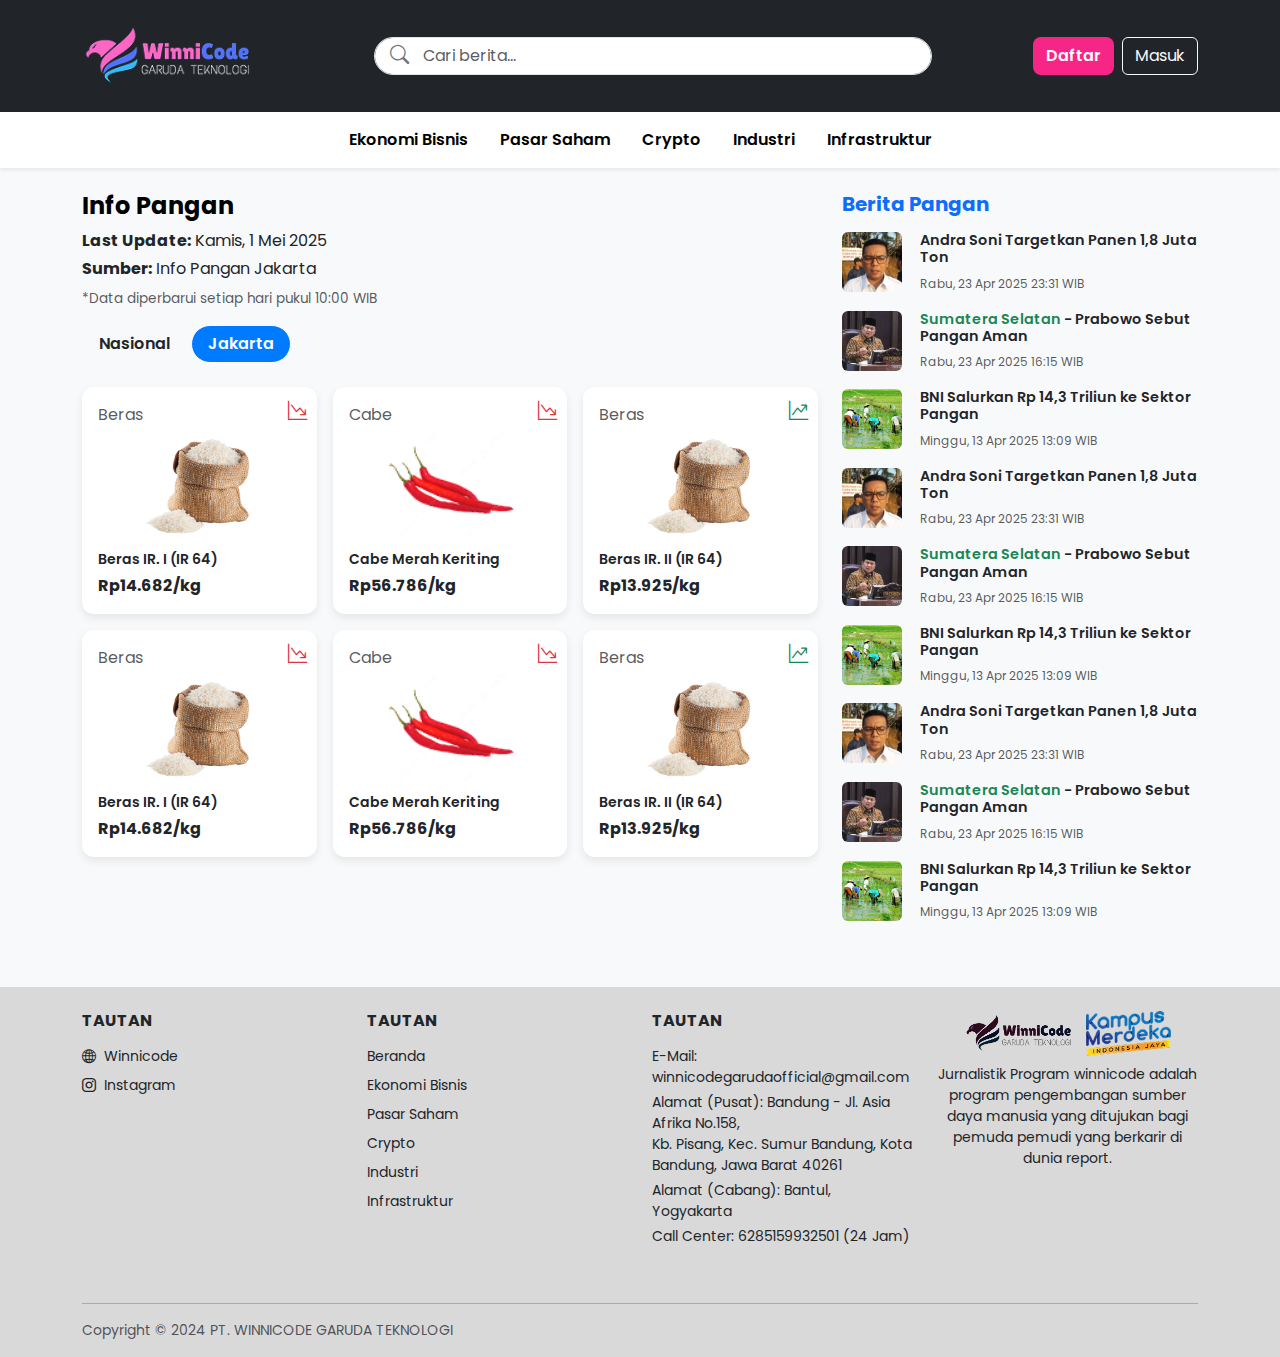
<file: infopangan.html>
<!DOCTYPE html>
<html lang="id">
<head>
  <meta charset="UTF-8">
  <meta name="viewport" content="width=device-width, initial-scale=1">
  <title>Portal Berita</title>

  <!-- Favicon -->
  <link rel="icon" href="assets/favicon.ico" type="image/x-icon">
  
  <!-- Bootstrap -->
  <link href="https://cdn.jsdelivr.net/npm/bootstrap@5.3.2/dist/css/bootstrap.min.css" rel="stylesheet">
  <!-- Bootstrap Icons -->
  <link href="https://cdn.jsdelivr.net/npm/bootstrap-icons@1.10.5/font/bootstrap-icons.css" rel="stylesheet">
  <!-- Poppins Font -->
  <link href="https://fonts.googleapis.com/css2?family=Poppins:wght@400;600;700&display=swap" rel="stylesheet">
  <!-- Custom CSS -->
  <link rel="stylesheet" href="style/infopangan.css">
</head>
<body>

<!-- Navbar -->
<nav class="navbar navbar-expand-lg navbar-dark bg-dark-custom py-3">
  <div class="container">
    <a class="navbar-brand" href="index.html">
      <img src="assets/icon.png" alt="Portal Berita Logo" height="70">
    </a>
    <form class="d-flex position-relative mx-auto w-50">
      <input class="form-control rounded-pill ps-5" type="search" placeholder="Cari berita..." aria-label="Search">
      <i class="bi bi-search position-absolute top-50 start-0 translate-middle-y ms-3"></i>
    </form>
    <div class="d-flex">
      <!-- Tombol Daftar membuka popup register -->
      <a href="#" class="btn btn-pink me-2" data-bs-toggle="modal" data-bs-target="#registerModal">Daftar</a>
      
      <!-- Tombol Masuk membuka popup login -->
      <a href="#" class="btn btn-outline-light" data-bs-toggle="modal" data-bs-target="#loginModal">Masuk</a>
    </div>
  </div>
</nav>

<!-- Menu -->
<div class="bg-white shadow-sm">
  <div class="container">
    <ul class="nav nav-pills justify-content-center py-2">
      <li class="nav-item"><a class="nav-link" href="detailberita.html">Ekonomi Bisnis</a></li>
      <li class="nav-item"><a class="nav-link" href="detailberita.html">Pasar Saham</a></li>
      <li class="nav-item"><a class="nav-link" href="detailberita.html">Crypto</a></li>
      <li class="nav-item"><a class="nav-link" href="detailberita.html">Industri</a></li>
      <li class="nav-item"><a class="nav-link" href="detailberita.html">Infrastruktur</a></li>
    </ul>
  </div>
</div><div class="container mt-4 mb-5">
    <div class="row">
      <!-- KONTEN UTAMA -->
      <div class="col-lg-8">
        <h4 class="fw-bold text-black">Info Pangan</h4>
        <p class="mb-1"><strong>Last Update:</strong> Kamis, 1 Mei 2025</p>
        <p class="mb-2"><strong>Sumber:</strong> Info Pangan Jakarta</p>
        <p class="text-muted" style="font-size: 0.85rem;">*Data diperbarui setiap hari pukul 10:00 WIB</p>
  
        <!-- Filter Wilayah -->
        <div class="mb-4">
          <button class="btn badge-wilayah">Nasional</button>
          <button class="btn badge-wilayah active">Jakarta</button>
        </div>
  
        <!-- Grid Pangan -->
        <div class="row g-3">
          <!-- Card Item -->
          <div class="col-md-4">
            <div class="p-3 bg-white card-pangan position-relative">
              <span class="text-danger trend-icon"><i class="bi bi-graph-down-arrow"></i></span>
              <p class="mb-1 text-muted">Beras</p>
              <img src="assets/berass.png" class="mx-auto d-block mb-2" style="height: 110px;" alt="">
              <p class="mb-1 fw-semibold small">Beras IR. I (IR 64)</p>
              <p class="fw-bold text-dark mb-0">Rp14.682/kg</p>
            </div>
          </div>
  
          <div class="col-md-4">
            <div class="p-3 bg-white card-pangan position-relative">
              <span class="text-danger trend-icon"><i class="bi bi-graph-down-arrow"></i></span>
              <p class="mb-1 text-muted">Cabe</p>
              <img src="assets/cabai.png" class="mx-auto d-block mb-2" style="height: 110px;" alt="">
              <p class="mb-1 fw-semibold small">Cabe Merah Keriting</p>
              <p class="fw-bold text-dark mb-0">Rp56.786/kg</p>
            </div>
          </div>

          <div class="col-md-4">
            <div class="p-3 bg-white card-pangan position-relative">
              <span class="text-success trend-icon"><i class="bi bi-graph-up-arrow"></i></span>
              <p class="mb-1 text-muted">Beras</p>
              <img src="assets/berass.png" class="mx-auto d-block mb-2" style="height: 110px;" alt="">
              <p class="mb-1 fw-semibold small">Beras IR. II (IR 64)</p>
              <p class="fw-bold text-dark mb-0">Rp13.925/kg</p>
            </div>
          </div>

          <div class="col-md-4">
            <div class="p-3 bg-white card-pangan position-relative">
              <span class="text-danger trend-icon"><i class="bi bi-graph-down-arrow"></i></span>
              <p class="mb-1 text-muted">Beras</p>
              <img src="assets/berass.png" class="mx-auto d-block mb-2" style="height: 110px;" alt="">
              <p class="mb-1 fw-semibold small">Beras IR. I (IR 64)</p>
              <p class="fw-bold text-dark mb-0">Rp14.682/kg</p>
            </div>
          </div>
  
          <div class="col-md-4">
            <div class="p-3 bg-white card-pangan position-relative">
              <span class="text-danger trend-icon"><i class="bi bi-graph-down-arrow"></i></span>
              <p class="mb-1 text-muted">Cabe</p>
              <img src="assets/cabai.png" class="mx-auto d-block mb-2" style="height: 110px;" alt="">
              <p class="mb-1 fw-semibold small">Cabe Merah Keriting</p>
              <p class="fw-bold text-dark mb-0">Rp56.786/kg</p>
            </div>
          </div>

          <div class="col-md-4">
            <div class="p-3 bg-white card-pangan position-relative">
              <span class="text-success trend-icon"><i class="bi bi-graph-up-arrow"></i></span>
              <p class="mb-1 text-muted">Beras</p>
              <img src="assets/berass.png" class="mx-auto d-block mb-2" style="height: 110px;" alt="">
              <p class="mb-1 fw-semibold small">Beras IR. II (IR 64)</p>
              <p class="fw-bold text-dark mb-0">Rp13.925/kg</p>
            </div>
          </div>


  
        </div>
      </div>
  
     <!-- SIDEBAR -->
        <div class="col-lg-4 mt-4 mt-lg-0">
            <h5 class="fw-bold text-primary mb-3">Berita Pangan</h5>
        
            <a href="detailberita.html" class="text-decoration-none text-dark">
            <div class="sidebar-news-item d-flex mb-3">
                <img src="assets/andrasoni.png" alt="" class="me-2" style="width: 60px; height: 60px; object-fit: cover; border-radius: 6px;">
                <div>
                <h6 class="mb-1">Andra Soni Targetkan Panen 1,8 Juta Ton</h6>
                <small class="text-muted">Rabu, 23 Apr 2025 23:31 WIB</small>
                </div>
            </div>
            </a>
        
            <a href="detailberita.html" class="text-decoration-none text-dark">
            <div class="sidebar-news-item d-flex mb-3">
                <img src="assets/prabowo.png" alt="" class="me-2" style="width: 60px; height: 60px; object-fit: cover; border-radius: 6px;">
                <div>
                <h6 class="mb-1"><span class="text-success">Sumatera Selatan</span> - Prabowo Sebut Pangan Aman</h6>
                <small class="text-muted">Rabu, 23 Apr 2025 16:15 WIB</small>
                </div>
            </div>
            </a>
        
            <a href="detailberita.html" class="text-decoration-none text-dark">
            <div class="sidebar-news-item d-flex mb-3">
                <img src="assets/bni.png" alt="" class="me-2" style="width: 60px; height: 60px; object-fit: cover; border-radius: 6px;">
                <div>
                <h6 class="mb-1">BNI Salurkan Rp 14,3 Triliun ke Sektor Pangan</h6>
                <small class="text-muted">Minggu, 13 Apr 2025 13:09 WIB</small>
                </div>
            </div>
            </a>

            <a href="detailberita.html" class="text-decoration-none text-dark">
                <div class="sidebar-news-item d-flex mb-3">
                    <img src="assets/andrasoni.png" alt="" class="me-2" style="width: 60px; height: 60px; object-fit: cover; border-radius: 6px;">
                    <div>
                    <h6 class="mb-1">Andra Soni Targetkan Panen 1,8 Juta Ton</h6>
                    <small class="text-muted">Rabu, 23 Apr 2025 23:31 WIB</small>
                    </div>
                </div>
                </a>
            
                <a href="detailberita.html" class="text-decoration-none text-dark">
                <div class="sidebar-news-item d-flex mb-3">
                    <img src="assets/prabowo.png" alt="" class="me-2" style="width: 60px; height: 60px; object-fit: cover; border-radius: 6px;">
                    <div>
                    <h6 class="mb-1"><span class="text-success">Sumatera Selatan</span> - Prabowo Sebut Pangan Aman</h6>
                    <small class="text-muted">Rabu, 23 Apr 2025 16:15 WIB</small>
                    </div>
                </div>
                </a>
            
                <a href="detailberita.html" class="text-decoration-none text-dark">
                <div class="sidebar-news-item d-flex mb-3">
                    <img src="assets/bni.png" alt="" class="me-2" style="width: 60px; height: 60px; object-fit: cover; border-radius: 6px;">
                    <div>
                    <h6 class="mb-1">BNI Salurkan Rp 14,3 Triliun ke Sektor Pangan</h6>
                    <small class="text-muted">Minggu, 13 Apr 2025 13:09 WIB</small>
                    </div>
                </div>
                </a>

                <a href="detailberita.html" class="text-decoration-none text-dark">
                    <div class="sidebar-news-item d-flex mb-3">
                        <img src="assets/andrasoni.png" alt="" class="me-2" style="width: 60px; height: 60px; object-fit: cover; border-radius: 6px;">
                        <div>
                        <h6 class="mb-1">Andra Soni Targetkan Panen 1,8 Juta Ton</h6>
                        <small class="text-muted">Rabu, 23 Apr 2025 23:31 WIB</small>
                        </div>
                    </div>
                    </a>
                
                    <a href="detailberita.html" class="text-decoration-none text-dark">
                    <div class="sidebar-news-item d-flex mb-3">
                        <img src="assets/prabowo.png" alt="" class="me-2" style="width: 60px; height: 60px; object-fit: cover; border-radius: 6px;">
                        <div>
                        <h6 class="mb-1"><span class="text-success">Sumatera Selatan</span> - Prabowo Sebut Pangan Aman</h6>
                        <small class="text-muted">Rabu, 23 Apr 2025 16:15 WIB</small>
                        </div>
                    </div>
                    </a>
                
                    <a href="detailberita.html" class="text-decoration-none text-dark">
                    <div class="sidebar-news-item d-flex mb-3">
                        <img src="assets/bni.png" alt="" class="me-2" style="width: 60px; height: 60px; object-fit: cover; border-radius: 6px;">
                        <div>
                        <h6 class="mb-1">BNI Salurkan Rp 14,3 Triliun ke Sektor Pangan</h6>
                        <small class="text-muted">Minggu, 13 Apr 2025 13:09 WIB</small>
                        </div>
                    </div>
                    </a>
                </div>
            </div>
          </div>

   


  <!-- Modal Login Bootstrap -->
<div class="modal fade" id="loginModal" tabindex="-1" aria-labelledby="loginModalLabel" aria-hidden="true">
  <div class="modal-dialog modal-dialog-centered modal-lg">
    <div class="modal-content p-3">
      <div class="row g-0">
        <!-- Gambar kiri -->
        <div class="col-md-6 d-none d-md-block">
          <img src="assets/iconlogin.png" alt="News" class="img-fluid h-100 w-100" style="object-fit: cover;">
        </div>
        <!-- Form kanan -->
        <div class="col-md-6 p-4 d-flex flex-column justify-content-center">
          <div class="text-center mb-4">
            <img src="assets/subiconlogin.png" width="100" alt="Logo">
            <h5 class="fw-bold mt-3">LOG IN</h5>
          </div>
          <form>
            <input type="email" class="form-control mb-3" placeholder="Email Address">
            <input type="password" class="form-control mb-3" placeholder="Password">
            <button type="button" class="btn btn-primary w-100" id="loginBtn">Let's Start!</button>
            <p class="text-center mt-3 small">Don’t have an account? 
              <a href="#" data-bs-toggle="modal" data-bs-target="#registerModal" data-bs-dismiss="modal">Sign Up</a>
            </p>
          </form>
        </div>
      </div>
    </div>
  </div>
</div>

<!-- ✅ Modal Register -->
<div class="modal fade" id="registerModal" tabindex="-1" aria-labelledby="registerModalLabel" aria-hidden="true">
  <div class="modal-dialog modal-dialog-centered modal-lg">
    <div class="modal-content p-3">
      <div class="row g-0">
        <!-- Ilustrasi di kiri -->
        <div class="col-md-6 d-none d-md-flex align-items-center justify-content-center bg-light">
          <img src="assets/iconregister.png" alt="Register Illustration" class="img-fluid p-4" />
        </div>

        <!-- Formulir kanan -->
        <div class="col-md-6 p-4 d-flex flex-column justify-content-center">
          <div class="text-center mb-4">
            <img src="assets/subiconlogin.png" width="80" alt="Logo">
            <h5 class="fw-bold mt-2">Create Account</h5>
          </div>
          <form>
            <input type="text" class="form-control mb-3" placeholder="Name">
            <input type="email" class="form-control mb-3" placeholder="Email Address">
            <input type="password" class="form-control mb-4" placeholder="Password">
            <button type="submit" class="btn btn-primary w-100">Create Account</button>
            <p class="text-center mt-3 small">Already have an account? 
              <a href="#" data-bs-toggle="modal" data-bs-target="#loginModal" data-bs-dismiss="modal">Login</a>
            </p>
          </form>
        </div>
      </div>
    </div>
  </div>
</div>

<!-- Footer yes yes -->
<footer class="pt-4 pb-3 mt-5" style="background-color: #d9d9d9;">
  <div class="container">
    <div class="row text-start">
      <!-- Kolom 1 -->
      <div class="col-md-3 mb-4">
        <h6 class="fw-bold mb-3">TAUTAN</h6>
        <ul class="list-unstyled small">
          <li class="mb-2">
            <i class="bi bi-globe2 me-2"></i>Winnicode
          </li>
          <li class="mb-2">
            <i class="bi bi-instagram me-2"></i>Instagram
          </li>
        </ul>
      </div>
      <!-- Kolom 2 -->
      <div class="col-md-3 mb-4">
        <h6 class="fw-bold mb-3">TAUTAN</h6>
        <ul class="list-unstyled small">
          <li class="mb-2">Beranda</li>
          <li class="mb-2">Ekonomi Bisnis</li>
          <li class="mb-2">Pasar Saham</li>
          <li class="mb-2">Crypto</li>
          <li class="mb-2">Industri</li>
          <li class="mb-2">Infrastruktur</li>
        </ul>
      </div>
      <!-- Kolom 3 -->
      <div class="col-md-3 mb-4">
        <h6 class="fw-bold mb-3">TAUTAN</h6>
        <p class="small mb-1">E-Mail: winnicodegarudaofficial@gmail.com</p>
        <p class="small mb-1">Alamat (Pusat): Bandung - Jl. Asia Afrika No.158,<br> Kb. Pisang, Kec. Sumur Bandung, Kota Bandung, Jawa Barat 40261</p>
        <p class="small mb-1">Alamat (Cabang): Bantul, Yogyakarta</p>
        <p class="small">Call Center: 6285159932501 (24 Jam)</p>
      </div>
      <!-- Kolom 4 -->
      <div class="col-md-3 mb-4">
        <div class="d-flex align-items-center justify-content-center mb-2">
          <img src="assets/footer.png" alt="Winnicode Logo" style="height: 45px; margin-right: 10px;">
          <img src="assets/merdeka.png" alt="Kampus Merdeka Logo" style="height: 45px;">
        </div>
        <p class="small text-center">
          Jurnalistik Program winnicode adalah program pengembangan sumber daya manusia yang ditujukan bagi pemuda pemudi yang berkarir di dunia report.
        </p>
      </div>
    </div>
    <hr>
    <div class="text-md-start text-center small text-muted">
      Copyright © 2024 PT. WINNICODE GARUDA TEKNOLOGI
    </div>
  </div>
</footer>

  

<!-- Bootstrap JS -->
<script src="https://cdn.jsdelivr.net/npm/bootstrap@5.3.2/dist/js/bootstrap.bundle.min.js"></script>
<script src="js/script.js"></script>
</body>
</html>
</file>
<file: style/style.css>
/* ================= FONT ================= */
body {
    font-family: 'Poppins', sans-serif;
    background-color: #f8f9fa;
}

/* ================= NAVBAR ================= */
.bg-dark-custom {
    background-color: #212529;
}

.navbar .btn-pink {
    background-color: #f72585;
    color: #fff;
    font-weight: 600;
    border-radius: 8px;
}

.navbar .btn-pink:hover {
    background-color: #c9184a;
}

.nav-pills .nav-link {
    color: #000;
    font-weight: 600;
}

.nav-pills .nav-link:hover {
    color: #f72585;
}

/* ================= SEARCH ICON ================= */
form i {
    color: #6c757d;
    font-size: 1.2rem;
}

/* ================= MAIN NEWS ================= */
.main-news {
    position: relative;
    overflow: hidden;
    border-radius: 10px;
}

.main-news img {
    width: 100%;
    height: auto;
    display: block;
}

.main-news-overlay {
    position: absolute;
    bottom: 0;
    left: 0;
    right: 0;
    padding: 20px;
    background: linear-gradient(to top, rgba(0,0,0,0.7), rgba(0,0,0,0));
    color: white;
}

/* ================= INFO PANGAN ================= */
.info-pangan {
    border-top: 2px solid #dee2e6;
    padding-top: 20px;
    margin-top: 30px;
}

.info-pangan-card {
    background: #fff;
    padding: 20px;
    border: 1px solid #dee2e6;
    border-radius: 10px;
    height: 100%;
}

.border-top .border-bottom{
  border-top: 4px solid #6c757d;
  border-bottom: 4px solid #6c757d;
}

/* Kartu cabai */
.pangan-item {
    background: #f8f9fa;
    border-radius: 10px;
    padding: 15px;
    text-align: center;
    height: 100%;
}

.pangan-item img {
    height: 70px;
    object-fit: contain;
    margin-bottom: 10px;
}

.scrollable-cards {
    flex: 1;
    overflow-x: auto;
    display: flex;
    gap: 1rem;
    padding-bottom: 1rem;
    scrollbar-width: thin;
 }

 .btn-baca-selengkapnya {
  font-size: 0.8rem;
  padding: 10px 25px;
  border-radius: 20px;
}

 

/* ================= BUTTONS ================= */
.btn-pink {
    background-color: #f72585;
    color: white;
}

.btn-pink:hover {
    background-color: #c9184a;
}

.btn-danger {
    background-color: #f3363f;
    border: none;
}

.btn-danger:hover {
    background-color: #c9184a;
}

/* ================= CARD BERITA ================= */
.card-title {
    font-size: 1.7rem;
    font-weight: 700;
}

.card-text {
    font-size: 1rem;
    color: #6c757d;
}




/* ================= LIST BERITA TERKINI (SIDEBAR) ================= */
.sidebar-wrapper {
    display: flex;
    flex-direction: column;
    height: 100%;
}

.sidebar-card {
    background: #fff;
    border: 1px solid #dee2e6;
    border-radius: 10px;
    padding: 20px;
    display: flex;
    flex-direction: column;
    height: 100%;
}

.latest-news {
    flex-grow: 1;
    overflow-y: auto;
    min-height: 0;
}

.news-item {
    border-bottom: 1px solid #dee2e6;
    padding-bottom: 10px;
    margin-bottom: 10px;
}

.news-item:last-child {
    border-bottom: none;
}

/* card sahaam */

.custom-stock-card {
    width: 120px;
    height: 200px;
    border: 2px solid #007bff;
    border-radius: 12px;
    padding: 15px;
    text-align: center;
    display: flex;
    flex-direction: column;
    justify-content: space-between;
    transition: 0.3s;
    margin-left: 20px;
  }
  .custom-stock-card:hover {
    box-shadow: 0 0 8px rgba(0, 123, 255, 0.5);
  }
  .stock-title {
    font-weight: bold;
    font-size: 16px;
  }
  .stock-price {
    font-weight: bold;
    font-size: 18px;
    color: #007bff;
  }
  .stock-change {
    font-size: 14px;
    margin-top: 10px;
  }
  .info-saham-wrapper {
    display: flex;
    flex-direction: column;
    justify-content: center;
    height: 100%;
  }
  .custom-stock-card {
    border: 1px solid #ddd;
    padding: 12px;
    border-radius: 8px;
    min-width: 150px;
    text-align: center;
    flex: 1 1 150px;
  }

  .stock-title {
    font-weight: bold;
  }

  .stock-price {
    font-size: 1.2em;
    margin-bottom: 4px;
  }

  .stock-change {
    font-size: 0.9em;
  }

  .btn-kecil {
    font-size: 0.8rem;
    padding: 10px 25px;
    width: fit-content; 
    margin-top: 1.5rem;
    background-color: #f3363f;
  }
  

  .stock-nav {
    gap: 20px;
    flex-wrap: wrap;
    align-items: flex-end;
    margin-bottom: 20px;
    padding-left: 5px;
  }


/* indikator scrol di ilangin */
.overflow-auto::-webkit-scrollbar {
    height: 4px;
  }
  .overflow-auto::-webkit-scrollbar-thumb {
    background: rgba(0, 0, 0, 0.1); /* transparan hitam */
    border-radius: 3px;
  }
  .overflow-auto::-webkit-scrollbar-track {
    background: transparent;
  }
/* explore berita */
  .custom-card {
    border: 1.5px solid #ccc;
    transition: transform 0.2s ease, box-shadow 0.2s ease;
  }

  .custom-card:hover {
    transform: translateY(-5px);
    box-shadow: 0 6px 20px rgba(0, 0, 0, 0.1);
  }

  .small-badge {
    font-size: 0.65rem;
    width: fit-content;
  }
  
  footer {
    background-color: #f2f2f2;
    padding: 40px 0;
  }
  .card h6 {
    font-size: 0.95rem;
    line-height: 1.3;
  }
  .card p {
    font-size: 0.8rem;
  }
  .logo-footer {
    height: 50px;
  }



/* ================= RESPONSIVE ================= */
@media (max-width: 767px) {
    .pangan-item {
        margin-bottom: 15px;
    }

    .info-pangan-wrapper {
        flex-direction: column;
    }

    .info-pangan-wrapper {
        flex-direction: column; /* Ini yang bikin kolom ke bawah */
        align-items: stretch;
      }
    
      .info-pangan-wrapper > div:first-child {
        order: 1;
      }
    
      .info-pangan-wrapper .scrollable-cards {
        order: 2;
        margin-top: 1rem;
      }

      .info-pangan-wrapper {
        flex-direction: column;
        margin-top: 1rem; /* lebih rapet */
      }
    
      .info-pangan-text {
        margin-bottom: 0.5rem; /* supaya text nempel ke card */
      }
    
      .scrollable-cards {
        padding: 0.5rem 0; /* kecilin padding atas bawah */
      }
    
      .scrollable-cards::-webkit-scrollbar {
        height: 4px; /* tipisin scrollbar di HP */
      }
    
      .btn-selengkapnya {
        display: inline-block;
        margin-top: 1rem;
        padding: 0.5rem 1.5rem;
        background-color: #e60023;
        color: white;
        border-radius: 100px;
        text-decoration: none;
        font-weight: bold;
        text-align: center;
      }
      .overflow-auto::-webkit-scrollbar {
        height: 4px;
      }
      .overflow-auto::-webkit-scrollbar-thumb {
        background: #ccc;
        border-radius: 2px;
      }

      .overflow-auto::-webkit-scrollbar {
        height: 4px;
      }
      .overflow-auto::-webkit-scrollbar-thumb {
        background: #ccc;
        border-radius: 2px;
      }   

      .btn-danger {
        background-color: #f3363f;
        
    }
    
    /* biar ga nempel konten infosaham sama berita terkini */
    .gyaaat, .latest-news{
      max-height: 522px;
    }


  

    /* info saham */

   

    #stock-cards .card-saham {
      min-width: 200px;
      flex-shrink: 0;
    }

    .card-saham:hover {
      transform: translateY(-5px);
      box-shadow: 0 6px 15px rgba(0, 0, 0, 0.1);
      transition: all 0.3s ease;
      z-index: 10;
      position: relative;
    }

    .btn-kecil {
      font-size: 0.8rem;
      padding: 10px 15px;
      
    }


    #info{
      margin-bottom: 30px;
    }

/* Hover card fix: jangan terpotong */
#stock-cards .card {
  transition: transform 0.3s ease;
  border-radius: 10px;
  z-index: 1;
}

#stock-cards .card:hover {
  transform: scale(1.05);
  z-index: 10; /* agar tidak terpotong */
}

/* Scroll bar bawah */
#stock-cards::-webkit-scrollbar {
  height: 6px;
}
#stock-cards::-webkit-scrollbar-thumb {
  background: #ccc;
  border-radius: 4px;
}
#stock-cards::-webkit-scrollbar-track {
  background: transparent;
}
.info-saham-wrapper {
  margin-top: 1rem; /* atau lebih */
}

.sidebar-wrapper {
  margin-bottom: 3.5rem;
}


    
    
}
</file>
<file: style/detail.css>
/* ================= FONT ================= */
body {
    font-family: 'Poppins', sans-serif;
    background-color: #f8f9fa;
}

/* ================= NAVBAR ================= */
.bg-dark-custom {
    background-color: #212529;
}

.navbar .btn-pink {
    background-color: #f72585;
    color: #fff;
    font-weight: 600;
    border-radius: 8px;
}

.navbar .btn-pink:hover {
    background-color: #c9184a;
}

.nav-pills .nav-link {
    color: #000;
    font-weight: 600;
}

.nav-pills .nav-link:hover {
    color: #f72585;
}

/* ================= SEARCH ICON ================= */
form i {
    color: #6c757d;
    font-size: 1.2rem;
}

/* ================= MAIN NEWS ================= */
.main-news {
    position: relative;
    overflow: hidden;
    border-radius: 10px;
}

.main-news img {
    width: 100%;
    height: auto;
    display: block;
}

.main-news-overlay {
    position: absolute;
    bottom: 0;
    left: 0;
    right: 0;
    padding: 20px;
    background: linear-gradient(to top, rgba(0,0,0,0.7), rgba(0,0,0,0));
    color: white;
}

/* ================= INFO PANGAN ================= */
.info-pangan {
    border-top: 2px solid #dee2e6;
    padding-top: 20px;
    margin-top: 30px;
}

.info-pangan-card {
    background: #fff;
    padding: 20px;
    border: 1px solid #dee2e6;
    border-radius: 10px;
    height: 100%;
}

.border-top .border-bottom{
  border-top: 4px solid #6c757d;
  border-bottom: 4px solid #6c757d;
}

/* Kartu cabai */
.pangan-item {
    background: #f8f9fa;
    border-radius: 10px;
    padding: 15px;
    text-align: center;
    height: 100%;
}

.pangan-item img {
    height: 70px;
    object-fit: contain;
    margin-bottom: 10px;
}

.scrollable-cards {
    flex: 1;
    overflow-x: auto;
    display: flex;
    gap: 1rem;
    padding-bottom: 1rem;
    scrollbar-width: thin;
 }

 .btn-baca-selengkapnya {
  font-size: 0.8rem;
  padding: 10px 25px;
  border-radius: 20px;
}

 

/* ================= BUTTONS ================= */
.btn-pink {
    background-color: #f72585;
    color: white;
}

.btn-pink:hover {
    background-color: #c9184a;
}

.btn-danger {
    background-color: #f3363f;
    border: none;
}

.btn-danger:hover {
    background-color: #c9184a;
}

/* ================= CARD BERITA ================= */
.card-title {
    font-size: 1.7rem;
    font-weight: 700;
}

.card-text {
    font-size: 1rem;
    color: #6c757d;
}

.sidebar-wrapper {
    border: 1px solid #ddd;
    border-radius: 12px;
    padding: 20px;
    background-color: #fff;
    margin-top: 40px; /* Supaya agak turun */
    box-shadow: 0 4px 12px rgba(0,0,0,0.08); /* Tambahan opsional agar lebih modern */
  }
  
  
  .comment-section .comment img {
    width: 50px;
    height: 50px;
    border-radius: 50%;       /* Supaya bulat */
    object-fit: cover;        /* Supaya gambar tetap proporsional */
    object-position: center;  /* Fokus tengah */
  }
  

  
  .custom-comment-btn {
    background-color: #ffc107; /* warna kuning keemasan */
    color: #212529;
    border: none;
    padding: 10px 18px;
    border-radius: 8px;
    font-weight: bold;
    font-size: 15px;
    cursor: pointer;
    transition: background-color 0.3s ease;
  }
  
  .custom-comment-btn:hover {
    background-color: #e0a800;
  }
  



/* ================= RESPONSIVE ================= */
@media (max-width: 767px) {
    .pangan-item {
        margin-bottom: 15px;
    }

    .info-pangan-wrapper {
        flex-direction: column;
    }

    .info-pangan-wrapper {
        flex-direction: column; /* Ini yang bikin kolom ke bawah */
        align-items: stretch;
      }
    
      .info-pangan-wrapper > div:first-child {
        order: 1;
      }
    
      .info-pangan-wrapper .scrollable-cards {
        order: 2;
        margin-top: 1rem;
      }

      .info-pangan-wrapper {
        flex-direction: column;
        margin-top: 1rem; /* lebih rapet */
      }
    
      .info-pangan-text {
        margin-bottom: 0.5rem; /* supaya text nempel ke card */
      }
    
      .scrollable-cards {
        padding: 0.5rem 0; /* kecilin padding atas bawah */
      }
    
      .scrollable-cards::-webkit-scrollbar {
        height: 4px; /* tipisin scrollbar di HP */
      }
    
      .btn-selengkapnya {
        display: inline-block;
        margin-top: 1rem;
        padding: 0.5rem 1.5rem;
        background-color: #e60023;
        color: white;
        border-radius: 100px;
        text-decoration: none;
        font-weight: bold;
        text-align: center;
      }
      .overflow-auto::-webkit-scrollbar {
        height: 4px;
      }
      .overflow-auto::-webkit-scrollbar-thumb {
        background: #ccc;
        border-radius: 2px;
      }

      .overflow-auto::-webkit-scrollbar {
        height: 4px;
      }
      .overflow-auto::-webkit-scrollbar-thumb {
        background: #ccc;
        border-radius: 2px;
      }   

      .btn-danger {
        background-color: #f3363f;
        
    }
    
    /* biar ga nempel konten infosaham sama berita terkini */
    .gyaaat, .latest-news{
      max-height: 522px;
    }


  

    /* info saham */

   

    #stock-cards .card-saham {
      min-width: 200px;
      flex-shrink: 0;
    }

    .card-saham:hover {
      transform: translateY(-5px);
      box-shadow: 0 6px 15px rgba(0, 0, 0, 0.1);
      transition: all 0.3s ease;
      z-index: 10;
      position: relative;
    }

    .btn-kecil {
      font-size: 0.8rem;
      padding: 10px 15px;
      
    }


    #info{
      margin-bottom: 30px;
    }

/* Hover card fix: jangan terpotong */
#stock-cards .card {
  transition: transform 0.3s ease;
  border-radius: 10px;
  z-index: 1;
}

#stock-cards .card:hover {
  transform: scale(1.05);
  z-index: 10; /* agar tidak terpotong */
}

/* Scroll bar bawah */
#stock-cards::-webkit-scrollbar {
  height: 6px;
}
#stock-cards::-webkit-scrollbar-thumb {
  background: #ccc;
  border-radius: 4px;
}
#stock-cards::-webkit-scrollbar-track {
  background: transparent;
}
.info-saham-wrapper {
  margin-top: 1rem; /* atau lebih */
}

.sidebar-wrapper {
  margin-bottom: 3.5rem;
}


    
    
}
</file>
<file: style/infopangan.css>
/* ================= FONT ================= */
body {
    font-family: 'Poppins', sans-serif;
    background-color: #f8f9fa;
}

/* ================= NAVBAR ================= */
.bg-dark-custom {
    background-color: #212529;
}

.navbar .btn-pink {
    background-color: #f72585;
    color: #fff;
    font-weight: 600;
    border-radius: 8px;
}

.navbar .btn-pink:hover {
    background-color: #c9184a;
}

.nav-pills .nav-link {
    color: #000;
    font-weight: 600;
}

.nav-pills .nav-link:hover {
    color: #f72585;
}

/* ================= SEARCH ICON ================= */
form i {
    color: #6c757d;
    font-size: 1.2rem;
}

/* ================= MAIN NEWS ================= */
.main-news {
    position: relative;
    overflow: hidden;
    border-radius: 10px;
}

.main-news img {
    width: 100%;
    height: auto;
    display: block;
}

.main-news-overlay {
    position: absolute;
    bottom: 0;
    left: 0;
    right: 0;
    padding: 20px;
    background: linear-gradient(to top, rgba(0,0,0,0.7), rgba(0,0,0,0));
    color: white;
}

/* ================= INFO PANGAN ================= */
.info-pangan {
    border-top: 2px solid #dee2e6;
    padding-top: 20px;
    margin-top: 30px;
}

.info-pangan-card {
    background: #fff;
    padding: 20px;
    border: 1px solid #dee2e6;
    border-radius: 10px;
    height: 100%;
}

.border-top .border-bottom{
  border-top: 4px solid #6c757d;
  border-bottom: 4px solid #6c757d;
}

/* Kartu cabai */
.pangan-item {
    background: #f8f9fa;
    border-radius: 10px;
    padding: 15px;
    text-align: center;
    height: 100%;
}

.pangan-item img {
    height: 70px;
    object-fit: contain;
    margin-bottom: 10px;
}

.scrollable-cards {
    flex: 1;
    overflow-x: auto;
    display: flex;
    gap: 1rem;
    padding-bottom: 1rem;
    scrollbar-width: thin;
 }

 .btn-baca-selengkapnya {
  font-size: 0.8rem;
  padding: 10px 25px;
  border-radius: 20px;
}

 

/* ================= BUTTONS ================= */
.btn-pink {
    background-color: #f72585;
    color: white;
}

.btn-pink:hover {
    background-color: #c9184a;
}

.btn-danger {
    background-color: #f3363f;
    border: none;
}

.btn-danger:hover {
    background-color: #c9184a;
}

/* ================= CARD BERITA ================= */
.card-title {
    font-size: 1.7rem;
    font-weight: 700;
}

.card-text {
    font-size: 1rem;
    color: #6c757d;
}



.card-pangan {
    border-radius: 12px;
    box-shadow: 0 4px 8px rgba(0,0,0,0.08);
    transition: transform 0.2s, box-shadow 0.2s;
  }

  .card-pangan:hover {
    transform: translateY(-5px);
    box-shadow: 0 8px 16px rgba(0,0,0,0.12);
  }

  .info-label {
    font-size: 0.9rem;
    color: #888;
  }

  .trend-icon {
    position: absolute;
    top: 10px;
    right: 10px;
    font-size: 1.2rem;
  }

  .sidebar-news-item img {
    width: 80px;
    height: 60px;
    object-fit: cover;
    border-radius: 6px;
  }

  .sidebar-news-item {
    display: flex;
    margin-bottom: 15px;
    gap: 10px;
  }

  .sidebar-news-item small {
    font-size: 0.75rem;
    color: gray;
  }

  .sidebar-news-item h6 {
    font-size: 0.9rem;
    font-weight: 600;
    margin: 0;
  }

  .badge-wilayah {
    border-radius: 20px;
    padding: 6px 16px;
    font-weight: 600;
  }

  .badge-wilayah.active {
    background-color: #007bff;
    color: white;
  }




/* ================= RESPONSIVE ================= */
@media (max-width: 767px) {
    .pangan-item {
        margin-bottom: 15px;
    }

    .info-pangan-wrapper {
        flex-direction: column;
    }

    .info-pangan-wrapper {
        flex-direction: column; /* Ini yang bikin kolom ke bawah */
        align-items: stretch;
      }
    
      .info-pangan-wrapper > div:first-child {
        order: 1;
      }
    
      .info-pangan-wrapper .scrollable-cards {
        order: 2;
        margin-top: 1rem;
      }

      .info-pangan-wrapper {
        flex-direction: column;
        margin-top: 1rem; /* lebih rapet */
      }
    
      .info-pangan-text {
        margin-bottom: 0.5rem; /* supaya text nempel ke card */
      }
    
      .scrollable-cards {
        padding: 0.5rem 0; /* kecilin padding atas bawah */
      }
    
      .scrollable-cards::-webkit-scrollbar {
        height: 4px; /* tipisin scrollbar di HP */
      }
    
      .btn-selengkapnya {
        display: inline-block;
        margin-top: 1rem;
        padding: 0.5rem 1.5rem;
        background-color: #e60023;
        color: white;
        border-radius: 100px;
        text-decoration: none;
        font-weight: bold;
        text-align: center;
      }
      .overflow-auto::-webkit-scrollbar {
        height: 4px;
      }
      .overflow-auto::-webkit-scrollbar-thumb {
        background: #ccc;
        border-radius: 2px;
      }

      .overflow-auto::-webkit-scrollbar {
        height: 4px;
      }
      .overflow-auto::-webkit-scrollbar-thumb {
        background: #ccc;
        border-radius: 2px;
      }   

      .btn-danger {
        background-color: #f3363f;
        
    }
    
    /* biar ga nempel konten infosaham sama berita terkini */
    .gyaaat, .latest-news{
      max-height: 522px;
    }


  

    /* info saham */

   

    #stock-cards .card-saham {
      min-width: 200px;
      flex-shrink: 0;
    }

    .card-saham:hover {
      transform: translateY(-5px);
      box-shadow: 0 6px 15px rgba(0, 0, 0, 0.1);
      transition: all 0.3s ease;
      z-index: 10;
      position: relative;
    }

    .btn-kecil {
      font-size: 0.8rem;
      padding: 10px 15px;
      
    }


    #info{
      margin-bottom: 30px;
    }

/* Hover card fix: jangan terpotong */
#stock-cards .card {
  transition: transform 0.3s ease;
  border-radius: 10px;
  z-index: 1;
}

#stock-cards .card:hover {
  transform: scale(1.05);
  z-index: 10; /* agar tidak terpotong */
}

/* Scroll bar bawah */
#stock-cards::-webkit-scrollbar {
  height: 6px;
}
#stock-cards::-webkit-scrollbar-thumb {
  background: #ccc;
  border-radius: 4px;
}
#stock-cards::-webkit-scrollbar-track {
  background: transparent;
}
.info-saham-wrapper {
  margin-top: 1rem; /* atau lebih */
}

.sidebar-wrapper {
  margin-bottom: 3.5rem;
}


    
    
}
</file>
